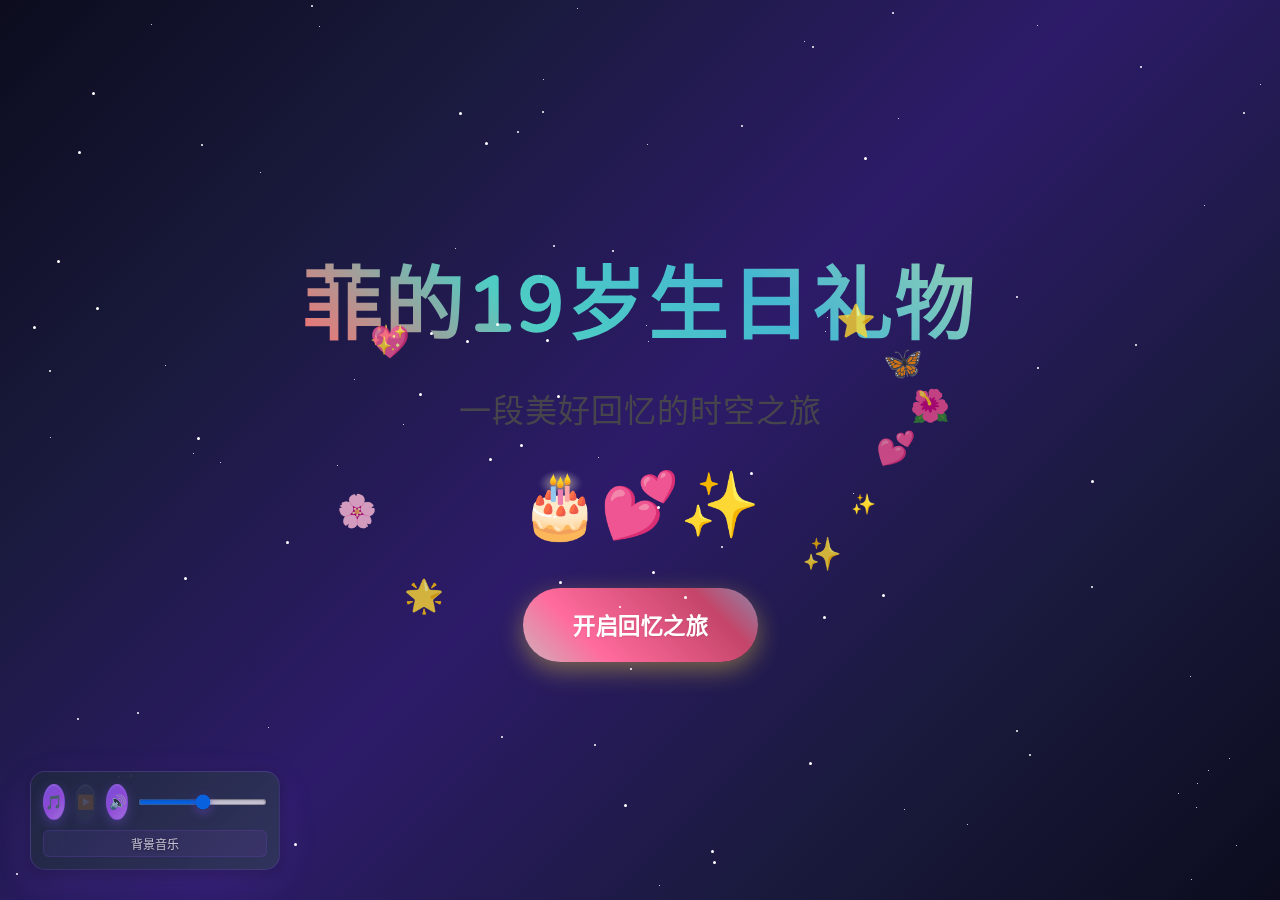
<file: index.html>
<!DOCTYPE html>
<html lang="zh-CN">
<head>
    <meta charset="UTF-8">
    <meta name="viewport" content="width=device-width, initial-scale=1.0, maximum-scale=1.0, user-scalable=no, viewport-fit=cover">
    <meta name="apple-mobile-web-app-capable" content="yes">
    <meta name="apple-mobile-web-app-status-bar-style" content="black-translucent">
    <meta name="format-detection" content="telephone=no">
    <title>菲菲19岁生日快乐 🎂</title>
    <link rel="preconnect" href="https://fonts.googleapis.com">
    <link rel="preconnect" href="https://fonts.gstatic.com" crossorigin>
    <link href="https://fonts.googleapis.com/css2?family=Nunito:wght@300;400;500;600;700&display=swap" rel="stylesheet">
    <link href="https://fonts.googleapis.com/css2?family=Fredoka+One&display=swap" rel="stylesheet">
    <link href="https://fonts.googleapis.com/css2?family=Quicksand:wght@300;400;500;600;700&display=swap" rel="stylesheet">
    <link href="https://fonts.googleapis.com/css2?family=Bubblegum+Sans&display=swap" rel="stylesheet">
    <link href="https://fonts.googleapis.com/css2?family=Comfortaa:wght@300;400;500;600;700&display=swap" rel="stylesheet">
    <link rel="stylesheet" href="style.css">
</head>
<body>
    <!-- 音频播放器 -->
    <div class="music-player" id="musicPlayer">
        <div class="music-controls">
            <input type="file" id="musicFile" accept=".mp3,.wav,.ogg" style="display: none;">
            <button class="music-btn upload-btn" id="uploadBtn" title="上传音乐">🎵</button>
            <button class="music-btn play-btn" id="playBtn" title="播放/暂停" disabled>▶️</button>
            <button class="music-btn volume-btn" id="volumeBtn" title="音量">🔊</button>
            <input type="range" class="volume-slider" id="volumeSlider" min="0" max="100" value="50">
        </div>
        <div class="music-info" id="musicInfo">点击上传音乐文件</div>
        <audio id="audioPlayer" preload="none"></audio>
    </div>
    <!-- 启动界面 -->
    <div class="startup-screen" id="startupScreen">
        <div class="startup-content">
            <div class="startup-title">
                <h1>菲的19岁生日礼物</h1>
                <p>一段美好回忆的时空之旅</p>
                <div class="startup-emoji">🎂💕✨</div>
            </div>
            <button class="start-button" id="startButton">
                <span>开启回忆之旅</span>
                <div class="button-glow"></div>
            </button>
            <div class="startup-particles"></div>
            <div class="startup-decorations">
                <div class="floating-heart">💖</div>
                <div class="floating-star">⭐</div>
                <div class="floating-flower">🌸</div>
                <div class="floating-butterfly">🦋</div>
                <div class="floating-sparkle">✨</div>
                <div class="floating-heart2">💕</div>
                <div class="floating-star2">🌟</div>
                <div class="floating-flower2">🌺</div>
            </div>
        </div>
    </div>

    <!-- 时空隧道容器 -->
    <div class="tunnel-container" id="tunnelContainer">
        <!-- 动态隧道背景 -->
        <div class="tunnel-background">
            <div class="tunnel-rings"></div>
            <!-- 白玫瑰装饰 -->
            <div class="white-roses">
                <div class="white-rose">🤍</div>
                <div class="white-rose">🌹</div>
                <div class="white-rose">🤍</div>
                <div class="white-rose">🌹</div>
                <div class="white-rose">🤍</div>
                <div class="white-rose">🌹</div>
                <div class="white-rose">🤍</div>
                <div class="white-rose">🌹</div>
            </div>
        </div>
        
        <!-- 旋转环 -->
        <div class="tunnel-ring" style="--delay: 0s; --size: 200px;"></div>
        <div class="tunnel-ring" style="--delay: 1s; --size: 400px;"></div>
        <div class="tunnel-ring" style="--delay: 2s; --size: 600px;"></div>
        <div class="tunnel-ring" style="--delay: 3s; --size: 800px;"></div>
        
        <!-- 立体照片堆叠 -->
        <div class="photo-stack" id="photoStack">
            <!-- 照片卡片将由JavaScript动态生成 -->
        </div>
        
        <!-- 古风竖排祝福语 -->
        <div class="floating-blessings left position-top" id="leftBlessings">
            <div class="ancient-blessing">我猜我应该是喜欢你了</div>
            <div class="ancient-blessing">没有任何原因</div>
            <div class="ancient-blessing">也没办法说明</div>
        </div>
        
        <div class="floating-blessings right position-top" id="rightBlessings">
            <div class="ancient-blessing">我猜一定是上天的指引</div>
            <div class="ancient-blessing">让我遇见了你</div>
            <div class="ancient-blessing">最好时候的你</div>
        </div>

        <!-- 控制界面 -->
        <div class="controls">
            <button class="nav-btn prev-btn" id="prevBtn">‹</button>
            <button class="nav-btn next-btn" id="nextBtn">›</button>
        </div>

        <!-- 下一页按钮 -->
        <div class="next-page-container">
            <button class="next-page-btn" id="nextPageBtn">
                <span>下一页</span>
                <div class="btn-sparkle">✨</div>
            </button>
        </div>

        <!-- 进度条 -->
        <div class="progress-bar">
            <div class="progress-fill" id="progressFill"></div>
        </div>

        <!-- 返回按钮 -->
        <button class="back-btn" id="backBtn">返回</button>
    </div>

    <!-- 爱情宣言页面 -->
    <div class="love-declaration-page" id="loveDeclarationPage">
        <div class="declaration-background">
            <!-- 浮动的心形和玫瑰 -->
            <div class="floating-hearts">
                <div class="heart">💖</div>
                <div class="heart">💕</div>
                <div class="heart">💗</div>
                <div class="heart">💝</div>
                <div class="heart">💖</div>
                <div class="heart">💕</div>
            </div>
            <div class="floating-roses-bg">
                <div class="rose-bg">🌹</div>
                <div class="rose-bg">🤍</div>
                <div class="rose-bg">🌹</div>
                <div class="rose-bg">🤍</div>
                <div class="rose-bg">🌹</div>
                <div class="rose-bg">🤍</div>
            </div>
        </div>
        
        <div class="declaration-content">
            <div class="declaration-title">
                <h1>我们的未来</h1>
                <div class="title-decoration">💖✨💖</div>
            </div>
            
            <div class="declaration-text">
                <p class="main-text">下一页是我们生活的每一页</p>
                <p class="sub-text">我会永远爱你的！宝！！</p>
            </div>
            
            <div class="declaration-footer">
                <div class="love-symbols">💕 💖 💕</div>
            </div>
        </div>
        
        <!-- 返回相册按钮 -->
        <button class="back-to-album-btn" id="backToAlbumBtn">
            <span>返回相册</span>
            <div class="btn-glow"></div>
        </button>
    </div>

    <!-- 照片数据 -->
    <script>
        window.photoData = [
            {
                id: 1,
                title: '初次相遇',
                description: '你的17岁生日，很幸运我碰上了 💖',
                emoji: '💖',
                color: '#ff6b6b',
                image: 'images/090CD0BBF060F753F94C417A3931230A.png' // 在这里添加你的照片URL，例如：'images/first-meet.jpg'
            },
            {
                id: 2,
                title: '甜蜜聊天',
                description: '每天和你聊天都是我最期待的时光，你的每一句话都让我心动 🌸',
                emoji: '🌸',
                color: '#4ecdc4',
                image: '' // 在这里添加你的照片URL
            },
            {
                id: 3,
                title: '确定关系',
                description: '当你答应做我女朋友的那一刻，我觉得自己是世界上最幸福的人 💕',
                emoji: '💕',
                color: '#45b7d1',
                image: '' // 在这里添加你的照片URL
            },
            {
                id: 4,
                title: '第一次见面',
                description: '虽然隔着屏幕聊了很久，但第一次见到真实的你，还是紧张得心跳加速 🎉',
                emoji: '🎉',
                color: '#96ceb4',
                image: '' // 在这里添加你的照片URL
            },
            {
                id: 5,
                title: '一周年纪念',
                description: '一年的时光，感谢你陪伴我度过每一个平凡而美好的日子 🎂',
                emoji: '🎂',
                color: '#feca57',
                image: '' // 在这里添加你的照片URL
            },
            {
                id: 6,
                title: '跨年夜',
                description: '和你一起迎接新年，许下永远在一起的愿望 ❄️',
                emoji: '❄️',
                color: '#a29bfe',
                image: '' // 在这里添加你的照片URL
            },
            {
                id: 7,
                title: '你的生日',
                description: '今天是你的生日，愿你永远快乐，永远被爱包围 🎈',
                emoji: '🎈',
                color: '#fd79a8',
                image: '' // 在这里添加你的照片URL
            },
            {
                id: 8,
                title: '乐山美食',
                description: '和你一起品尝美食，分享快乐，这就是我想要的简单幸福 🍜',
                emoji: '🍜',
                color: '#fdcb6e',
                image: '' // 在这里添加你的照片URL
            }
        ];
    </script>
    <script src="script.js"></script>
</body>
</html>
</file>
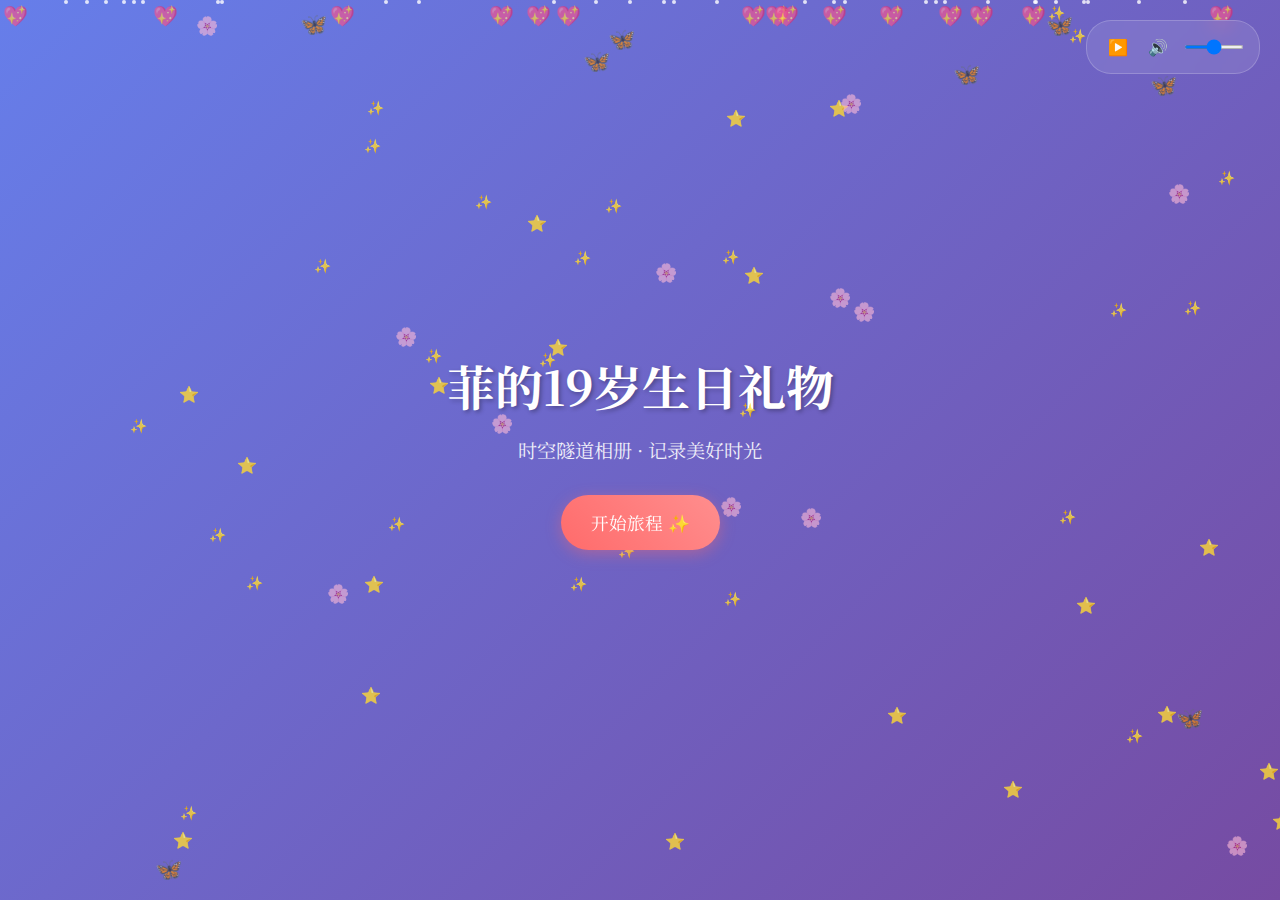
<file: 生日礼物-完整版.html>
<!DOCTYPE html>
<html lang="zh-CN">
<head>
    <meta charset="UTF-8">
    <meta name="viewport" content="width=device-width, initial-scale=1.0">
    <title>菲的19岁生日礼物 - 时空隧道相册</title>
    <link href="https://fonts.googleapis.com/css2?family=Noto+Serif+SC:wght@400;700&family=Dancing+Script:wght@400;700&display=swap" rel="stylesheet">
    <style>
        /* 全局样式 */
        * {
            margin: 0;
            padding: 0;
            box-sizing: border-box;
        }

        /* 性能优化 */
        body {
            font-family: 'Noto Serif SC', serif;
            background: linear-gradient(135deg, #667eea 0%, #764ba2 100%);
            overflow: hidden;
            height: 100vh;
            position: relative;
            transform: translateZ(0); /* 启用硬件加速 */
            backface-visibility: hidden;
        }

        /* 音频播放器样式 */
        .music-player {
            position: fixed;
            top: 20px;
            right: 20px;
            z-index: 1000;
            background: rgba(255, 255, 255, 0.1);
            backdrop-filter: blur(10px);
            border-radius: 25px;
            padding: 10px 15px;
            display: flex;
            align-items: center;
            gap: 10px;
            border: 1px solid rgba(255, 255, 255, 0.2);
            transition: all 0.3s ease;
            will-change: transform;
        }

        .music-player:hover {
            background: rgba(255, 255, 255, 0.15);
            transform: translateY(-2px);
        }

        .music-controls {
            display: flex;
            align-items: center;
            gap: 8px;
        }

        .music-btn {
            background: none;
            border: none;
            color: white;
            font-size: 16px;
            cursor: pointer;
            padding: 5px;
            border-radius: 50%;
            transition: all 0.3s ease;
            display: flex;
            align-items: center;
            justify-content: center;
            width: 32px;
            height: 32px;
            will-change: transform;
        }

        .music-btn:hover {
            background: rgba(255, 255, 255, 0.2);
            transform: scale(1.1);
        }

        .volume-control {
            display: flex;
            align-items: center;
            gap: 5px;
        }

        .volume-slider {
            width: 60px;
            height: 4px;
            background: rgba(255, 255, 255, 0.3);
            border-radius: 2px;
            outline: none;
            cursor: pointer;
        }

        .volume-slider::-webkit-slider-thumb {
            appearance: none;
            width: 12px;
            height: 12px;
            background: white;
            border-radius: 50%;
            cursor: pointer;
        }

        /* 媒体查询 - 移动端优化 */
        @media (max-width: 768px) {
            .music-player {
                top: 10px;
                right: 10px;
                padding: 8px 12px;
                gap: 8px;
            }
            
            .music-btn {
                width: 28px;
                height: 28px;
                font-size: 14px;
            }
            
            .volume-slider {
                width: 50px;
            }
        }

        /* 启动界面样式 */
        .startup-screen {
            position: fixed;
            top: 0;
            left: 0;
            width: 100%;
            height: 100%;
            background: linear-gradient(135deg, #667eea 0%, #764ba2 100%);
            display: flex;
            flex-direction: column;
            justify-content: center;
            align-items: center;
            z-index: 100;
            color: white;
            text-align: center;
            transform: translateZ(0);
        }

        .startup-title {
            font-size: 3rem;
            font-weight: 700;
            margin-bottom: 1rem;
            text-shadow: 2px 2px 4px rgba(0,0,0,0.3);
            animation: titleGlow 2s ease-in-out infinite alternate;
        }

        @keyframes titleGlow {
            from { text-shadow: 2px 2px 4px rgba(0,0,0,0.3), 0 0 20px rgba(255,255,255,0.3); }
            to { text-shadow: 2px 2px 4px rgba(0,0,0,0.3), 0 0 30px rgba(255,255,255,0.6); }
        }

        .startup-subtitle {
            font-size: 1.2rem;
            margin-bottom: 2rem;
            opacity: 0.9;
        }

        /* 浮动元素样式 */
        .floating-hearts {
            position: absolute;
            width: 100%;
            height: 100%;
            pointer-events: none;
            overflow: hidden;
        }

        .floating-heart {
            position: absolute;
            color: rgba(255, 182, 193, 0.7);
            font-size: 20px;
            animation: floatUp 8s linear infinite;
            pointer-events: none;
        }

        @keyframes floatUp {
            0% {
                transform: translateY(100vh) rotate(0deg);
                opacity: 0;
            }
            10% {
                opacity: 1;
            }
            90% {
                opacity: 1;
            }
            100% {
                transform: translateY(-100px) rotate(360deg);
                opacity: 0;
            }
        }

        .floating-stars {
            position: absolute;
            width: 100%;
            height: 100%;
            pointer-events: none;
            overflow: hidden;
        }

        .floating-star {
            position: absolute;
            color: rgba(255, 255, 255, 0.8);
            font-size: 16px;
            animation: twinkle 3s ease-in-out infinite;
            pointer-events: none;
        }

        @keyframes twinkle {
            0%, 100% { opacity: 0.3; transform: scale(1); }
            50% { opacity: 1; transform: scale(1.2); }
        }

        .floating-flowers {
            position: absolute;
            width: 100%;
            height: 100%;
            pointer-events: none;
            overflow: hidden;
        }

        .floating-flower {
            position: absolute;
            color: rgba(255, 192, 203, 0.6);
            font-size: 18px;
            animation: sway 6s ease-in-out infinite;
            pointer-events: none;
        }

        @keyframes sway {
            0%, 100% { transform: translateX(0) rotate(0deg); }
            25% { transform: translateX(20px) rotate(5deg); }
            75% { transform: translateX(-20px) rotate(-5deg); }
        }

        .floating-butterflies {
            position: absolute;
            width: 100%;
            height: 100%;
            pointer-events: none;
            overflow: hidden;
        }

        .floating-butterfly {
            position: absolute;
            color: rgba(255, 165, 0, 0.7);
            font-size: 22px;
            animation: flutter 4s ease-in-out infinite;
            pointer-events: none;
        }

        @keyframes flutter {
            0%, 100% { transform: translateY(0) rotate(0deg); }
            25% { transform: translateY(-10px) rotate(5deg); }
            50% { transform: translateY(-5px) rotate(0deg); }
            75% { transform: translateY(-15px) rotate(-5deg); }
        }

        .floating-sparkles {
            position: absolute;
            width: 100%;
            height: 100%;
            pointer-events: none;
            overflow: hidden;
        }

        .floating-sparkle {
            position: absolute;
            color: rgba(255, 215, 0, 0.8);
            font-size: 14px;
            animation: sparkle 2s ease-in-out infinite;
            pointer-events: none;
        }

        @keyframes sparkle {
            0%, 100% { opacity: 0; transform: scale(0) rotate(0deg); }
            50% { opacity: 1; transform: scale(1) rotate(180deg); }
        }

        /* 启动按钮样式 */
        .start-btn {
            background: linear-gradient(45deg, #ff6b6b, #ff8e8e);
            border: none;
            color: white;
            padding: 15px 30px;
            font-size: 1.1rem;
            border-radius: 50px;
            cursor: pointer;
            transition: all 0.3s ease;
            box-shadow: 0 4px 15px rgba(255, 107, 107, 0.4);
            font-family: inherit;
            position: relative;
            overflow: hidden;
            will-change: transform;
        }

        .start-btn:hover {
            transform: translateY(-3px);
            box-shadow: 0 6px 20px rgba(255, 107, 107, 0.6);
        }

        .start-btn:active {
            transform: translateY(-1px);
        }

        .start-btn::before {
            content: '';
            position: absolute;
            top: 0;
            left: -100%;
            width: 100%;
            height: 100%;
            background: linear-gradient(90deg, transparent, rgba(255,255,255,0.3), transparent);
            transition: left 0.5s;
        }

        .start-btn:hover::before {
            left: 100%;
        }

        /* 启动粒子效果 */
        .startup-particles {
            position: absolute;
            width: 100%;
            height: 100%;
            pointer-events: none;
            overflow: hidden;
        }

        .startup-particle {
            position: absolute;
            width: 4px;
            height: 4px;
            background: rgba(255, 255, 255, 0.8);
            border-radius: 50%;
            animation: particleFloat 6s linear infinite;
        }

        @keyframes particleFloat {
            0% {
                transform: translateY(100vh) translateX(0);
                opacity: 0;
            }
            10% {
                opacity: 1;
            }
            90% {
                opacity: 1;
            }
            100% {
                transform: translateY(-100px) translateX(50px);
                opacity: 0;
            }
        }

        /* 爱情宣言页面样式 */
        .love-declaration-page {
            position: fixed;
            top: 0;
            left: 0;
            width: 100%;
            height: 100%;
            background: linear-gradient(135deg, #ff9a9e 0%, #fecfef 50%, #fecfef 100%);
            display: none;
            flex-direction: column;
            justify-content: center;
            align-items: center;
            z-index: 50;
            color: #333;
            text-align: center;
            padding: 20px;
            box-sizing: border-box;
            opacity: 0;
            transform: scale(0.8);
            transition: all 0.5s ease;
        }

        .love-declaration-page.show {
            display: flex;
            opacity: 1;
            transform: scale(1);
        }

        /* 浮动心形装饰 */
        .floating-hearts-declaration {
            position: absolute;
            width: 100%;
            height: 100%;
            pointer-events: none;
            overflow: hidden;
        }

        .floating-heart-declaration {
            position: absolute;
            color: rgba(255, 105, 180, 0.6);
            font-size: 24px;
            animation: heartFloat 10s linear infinite;
            pointer-events: none;
        }

        @keyframes heartFloat {
            0% {
                transform: translateY(100vh) rotate(0deg) scale(0.5);
                opacity: 0;
            }
            10% {
                opacity: 1;
            }
            90% {
                opacity: 1;
            }
            100% {
                transform: translateY(-100px) rotate(360deg) scale(1.2);
                opacity: 0;
            }
        }

        /* 浮动玫瑰装饰 */
        .floating-roses {
            position: absolute;
            width: 100%;
            height: 100%;
            pointer-events: none;
            overflow: hidden;
        }

        .floating-rose {
            position: absolute;
            color: rgba(220, 20, 60, 0.7);
            font-size: 20px;
            animation: roseFloat 12s ease-in-out infinite;
            pointer-events: none;
        }

        @keyframes roseFloat {
            0%, 100% {
                transform: translateX(0) translateY(0) rotate(0deg);
                opacity: 0.7;
            }
            25% {
                transform: translateX(30px) translateY(-20px) rotate(90deg);
                opacity: 1;
            }
            50% {
                transform: translateX(0) translateY(-40px) rotate(180deg);
                opacity: 0.8;
            }
            75% {
                transform: translateX(-30px) translateY(-20px) rotate(270deg);
                opacity: 1;
            }
        }

        /* 宣言内容样式 */
        .declaration-content {
            max-width: 800px;
            z-index: 10;
            position: relative;
        }

        .declaration-title {
            font-family: 'Dancing Script', cursive;
            font-size: 3.5rem;
            font-weight: 700;
            margin-bottom: 2rem;
            color: #d63384;
            text-shadow: 2px 2px 4px rgba(0,0,0,0.1);
            animation: titlePulse 3s ease-in-out infinite;
        }

        @keyframes titlePulse {
            0%, 100% { transform: scale(1); }
            50% { transform: scale(1.05); }
        }

        .declaration-decoration {
            font-size: 2rem;
            margin: 1rem 0;
            color: #ff69b4;
            animation: decorationSpin 4s linear infinite;
        }

        @keyframes decorationSpin {
            from { transform: rotate(0deg); }
            to { transform: rotate(360deg); }
        }

        .declaration-text {
            font-size: 1.3rem;
            line-height: 1.8;
            margin-bottom: 1.5rem;
            color: #495057;
            text-shadow: 1px 1px 2px rgba(255,255,255,0.8);
            animation: textGlow 4s ease-in-out infinite alternate;
        }

        @keyframes textGlow {
            from { text-shadow: 1px 1px 2px rgba(255,255,255,0.8); }
            to { text-shadow: 1px 1px 2px rgba(255,255,255,0.8), 0 0 10px rgba(255,105,180,0.3); }
        }

        /* 文本浮动效果 */
        .floating-text {
            animation: textFloat 6s ease-in-out infinite;
        }

        @keyframes textFloat {
            0%, 100% { transform: translateY(0); }
            50% { transform: translateY(-10px); }
        }

        /* 宣言页脚 */
        .declaration-footer {
            margin-top: 2rem;
            font-size: 1.1rem;
            color: #6c757d;
            font-style: italic;
        }

        /* 爱心符号动画 */
        .heart-symbol {
            display: inline-block;
            color: #ff1744;
            animation: heartBeat 1.5s ease-in-out infinite;
            margin: 0 5px;
        }

        @keyframes heartBeat {
            0%, 100% { transform: scale(1); }
            25% { transform: scale(1.2); }
            50% { transform: scale(1); }
            75% { transform: scale(1.1); }
        }

        /* 返回相册按钮 */
        .back-to-album-btn {
            background: linear-gradient(45deg, #667eea, #764ba2);
            border: none;
            color: white;
            padding: 12px 25px;
            font-size: 1rem;
            border-radius: 25px;
            cursor: pointer;
            transition: all 0.3s ease;
            box-shadow: 0 4px 15px rgba(102, 126, 234, 0.4);
            font-family: inherit;
            margin-top: 2rem;
            position: relative;
            overflow: hidden;
        }

        .back-to-album-btn:hover {
            transform: translateY(-2px);
            box-shadow: 0 6px 20px rgba(102, 126, 234, 0.6);
        }

        .back-to-album-btn::before {
            content: '';
            position: absolute;
            top: 0;
            left: -100%;
            width: 100%;
            height: 100%;
            background: linear-gradient(90deg, transparent, rgba(255,255,255,0.3), transparent);
            transition: left 0.5s;
        }

        .back-to-album-btn:hover::before {
            left: 100%;
        }

        /* 页面切换动画 - 远近拉伸镜头感 */
        .zoom-in-transition {
            animation: zoomIn 0.5s ease-out forwards;
        }

        .zoom-out-transition {
            animation: zoomOut 0.5s ease-in forwards;
        }

        @keyframes zoomIn {
            from {
                opacity: 0;
                transform: scale(0.3);
            }
            to {
                opacity: 1;
                transform: scale(1);
            }
        }

        @keyframes zoomOut {
            from {
                opacity: 1;
                transform: scale(1);
            }
            to {
                opacity: 0;
                transform: scale(1.5);
            }
        }

        /* 相册容器 */
        .tunnel-container {
            position: fixed;
            top: 0;
            left: 0;
            width: 100%;
            height: 100%;
            background: radial-gradient(ellipse at center, #1a1a2e 0%, #16213e 50%, #0f3460 100%);
            display: none;
            perspective: 1000px;
            overflow: hidden;
            z-index: 10;
        }

        /* 时空隧道容器 */
        .time-tunnel {
            position: absolute;
            top: 50%;
            left: 50%;
            width: 200%;
            height: 200%;
            transform: translate(-50%, -50%);
            background: 
                radial-gradient(circle at 30% 20%, rgba(255, 255, 255, 0.1) 0%, transparent 50%),
                radial-gradient(circle at 70% 80%, rgba(255, 255, 255, 0.05) 0%, transparent 50%),
                radial-gradient(circle at 50% 50%, rgba(0, 0, 0, 0.8) 20%, transparent 80%);
            animation: tunnelRotate 20s linear infinite;
            pointer-events: none;
        }

        @keyframes tunnelRotate {
            from { transform: translate(-50%, -50%) rotate(0deg); }
            to { transform: translate(-50%, -50%) rotate(360deg); }
        }

        /* 白玫瑰装饰元素 */
        .white-roses {
            position: absolute;
            width: 100%;
            height: 100%;
            pointer-events: none;
            overflow: hidden;
        }

        .white-rose {
            position: absolute;
            color: rgba(255, 255, 255, 0.6);
            font-size: 18px;
            animation: whiteRoseFloat 15s ease-in-out infinite;
            pointer-events: none;
        }

        @keyframes whiteRoseFloat {
            0%, 100% {
                transform: translateY(0) rotate(0deg);
                opacity: 0.6;
            }
            25% {
                transform: translateY(-30px) rotate(90deg);
                opacity: 0.8;
            }
            50% {
                transform: translateY(-60px) rotate(180deg);
                opacity: 1;
            }
            75% {
                transform: translateY(-30px) rotate(270deg);
                opacity: 0.8;
            }
        }

        /* 隧道环样式 */
        .tunnel-ring {
            position: absolute;
            top: 50%;
            left: 50%;
            border: 2px solid rgba(255, 255, 255, 0.1);
            border-radius: 50%;
            transform: translate(-50%, -50%);
            animation: ringPulse 4s ease-in-out infinite;
        }

        .tunnel-ring:nth-child(1) {
            width: 100px;
            height: 100px;
            animation-delay: 0s;
        }

        .tunnel-ring:nth-child(2) {
            width: 200px;
            height: 200px;
            animation-delay: 0.5s;
        }

        .tunnel-ring:nth-child(3) {
            width: 300px;
            height: 300px;
            animation-delay: 1s;
        }

        .tunnel-ring:nth-child(4) {
            width: 400px;
            height: 400px;
            animation-delay: 1.5s;
        }

        .tunnel-ring:nth-child(5) {
            width: 500px;
            height: 500px;
            animation-delay: 2s;
        }

        @keyframes ringPulse {
            0%, 100% {
                opacity: 0.1;
                transform: translate(-50%, -50%) scale(1);
            }
            50% {
                opacity: 0.3;
                transform: translate(-50%, -50%) scale(1.1);
            }
        }

        /* 立体照片堆叠 */
        .photo-stack {
            position: absolute;
            top: 50%;
            left: 50%;
            transform: translate(-50%, -50%);
            width: 350px;
            height: 500px;
            perspective: 1000px;
            transform-style: preserve-3d;
        }

        .photo-card {
            position: absolute;
            width: 100%;
            height: 100%;
            background: white;
            border-radius: 15px;
            box-shadow: 0 10px 30px rgba(0, 0, 0, 0.3);
            transform-style: preserve-3d;
            transition: all 0.6s cubic-bezier(0.4, 0.0, 0.2, 1);
            cursor: pointer;
            overflow: hidden;
            backface-visibility: hidden;
        }

        .photo-card.active {
            transform: translateZ(0) rotateY(0deg) scale(1);
            z-index: 10;
            box-shadow: 
                0 10px 30px rgba(0, 0, 0, 0.3),
                0 0 20px rgba(255, 215, 0, 0.3),
                inset 0 0 20px rgba(255, 215, 0, 0.1);
        }

        .photo-card.prev {
            transform: translateZ(-100px) rotateY(-15deg) translateX(-50px) scale(0.9);
            z-index: 5;
            opacity: 0.7;
        }

        .photo-card.next {
            transform: translateZ(-100px) rotateY(15deg) translateX(50px) scale(0.9);
            z-index: 5;
            opacity: 0.7;
        }

        .photo-card.hidden {
            transform: translateZ(-200px) rotateY(0deg) scale(0.8);
            z-index: 1;
            opacity: 0.3;
        }

        /* 照片内容 */
        .photo-content {
            width: 100%;
            height: 100%;
            padding: 20px;
            display: flex;
            flex-direction: column;
            justify-content: space-between;
            position: relative;
            background: linear-gradient(135deg, #fff 0%, #f8f9fa 100%);
        }

        .photo-emoji {
            font-size: 3rem;
            text-align: center;
            margin-bottom: 1rem;
            animation: emojiFloat 3s ease-in-out infinite;
        }

        @keyframes emojiFloat {
            0%, 100% { transform: translateY(0); }
            50% { transform: translateY(-10px); }
        }

        .photo-image-container {
            flex: 1;
            display: flex;
            align-items: center;
            justify-content: center;
            margin: 1rem 0;
            border-radius: 10px;
            overflow: hidden;
            background: #f8f9fa;
        }

        .photo-image {
            max-width: 100%;
            max-height: 100%;
            object-fit: cover;
            border-radius: 10px;
            transition: transform 0.3s ease;
        }

        .photo-image:hover {
            transform: scale(1.05);
        }

        .photo-title {
            font-size: 1.5rem;
            font-weight: bold;
            text-align: center;
            color: #333;
            margin-bottom: 0.5rem;
            text-shadow: 1px 1px 2px rgba(0,0,0,0.1);
        }

        .photo-description {
            font-size: 1rem;
            text-align: center;
            color: #666;
            line-height: 1.5;
            font-style: italic;
        }

        /* 照片装饰元素 */
        .decoration-corner {
            position: absolute;
            width: 30px;
            height: 30px;
            border: 3px solid #ffd700;
        }

        .decoration-corner.top-left {
            top: 10px;
            left: 10px;
            border-right: none;
            border-bottom: none;
        }

        .decoration-corner.top-right {
            top: 10px;
            right: 10px;
            border-left: none;
            border-bottom: none;
        }

        .decoration-corner.bottom-left {
            bottom: 10px;
            left: 10px;
            border-right: none;
            border-top: none;
        }

        .decoration-corner.bottom-right {
            bottom: 10px;
            right: 10px;
            border-left: none;
            border-top: none;
        }

        .decoration-sparkle {
            position: absolute;
            color: #ffd700;
            font-size: 12px;
            animation: sparkleRotate 2s linear infinite;
        }

        @keyframes sparkleRotate {
            from { transform: rotate(0deg); }
            to { transform: rotate(360deg); }
        }

        /* 古风竖排祝福语 */
        .floating-blessing {
            position: fixed;
            right: 50px;
            top: 50%;
            transform: translateY(-50%);
            writing-mode: vertical-rl;
            text-orientation: upright;
            font-family: 'Noto Serif SC', serif;
            font-size: 18px;
            color: rgba(255, 255, 255, 0.8);
            text-shadow: 2px 2px 4px rgba(0,0,0,0.5);
            z-index: 15;
            transition: all 0.5s ease;
            opacity: 0;
            transform: translateY(-50%) translateX(50px);
            pointer-events: none;
        }

        .floating-blessing.active {
            opacity: 1;
            transform: translateY(-50%) translateX(0);
        }

        .floating-blessing.slide-out {
            opacity: 0;
            transform: translateY(-50%) translateX(-50px);
        }

        /* 照片装饰 - 魅力符 */
        .decoration-charm {
            position: absolute;
            top: 15px;
            left: 50%;
            transform: translateX(-50%);
            color: #ff69b4;
            font-size: 16px;
            animation: charmGlow 3s ease-in-out infinite;
        }

        @keyframes charmGlow {
            0%, 100% { opacity: 0.6; transform: translateX(-50%) scale(1); }
            50% { opacity: 1; transform: translateX(-50%) scale(1.2); }
        }

        /* 照片装饰 - 丝带 */
        .decoration-ribbon {
            position: absolute;
            top: 0;
            right: 0;
            width: 0;
            height: 0;
            border-left: 40px solid #ff1744;
            border-bottom: 40px solid transparent;
        }

        .decoration-ribbon::after {
            content: '💝';
            position: absolute;
            top: -30px;
            left: -35px;
            font-size: 20px;
            color: white;
        }

        /* 照片装饰 - 星星 */
        .decoration-stars {
            position: absolute;
            bottom: 15px;
            right: 15px;
            color: #ffd700;
            font-size: 14px;
            animation: starsShine 2s ease-in-out infinite;
        }

        @keyframes starsShine {
            0%, 100% { opacity: 0.5; }
            50% { opacity: 1; }
        }

        /* 古风祝福语激活动画 */
        .floating-blessing.slide-in {
            animation: slideInFromRight 0.5s ease-out forwards;
        }

        @keyframes slideInFromRight {
            from {
                opacity: 0;
                transform: translateY(-50%) translateX(50px);
            }
            to {
                opacity: 1;
                transform: translateY(-50%) translateX(0);
            }
        }

        /* 控制界面 */
        .controls {
            position: fixed;
            bottom: 30px;
            left: 50%;
            transform: translateX(-50%);
            display: flex;
            gap: 15px;
            z-index: 20;
        }

        /* 下一页按钮 */
        .next-page-btn {
            background: linear-gradient(45deg, #ff6b6b, #ff8e8e);
            border: none;
            color: white;
            padding: 12px 25px;
            font-size: 1rem;
            border-radius: 25px;
            cursor: pointer;
            transition: all 0.3s ease;
            box-shadow: 0 4px 15px rgba(255, 107, 107, 0.4);
            font-family: inherit;
            position: relative;
            overflow: hidden;
        }

        .next-page-btn:hover {
            transform: translateY(-2px);
            box-shadow: 0 6px 20px rgba(255, 107, 107, 0.6);
        }

        .next-page-btn::before {
            content: '';
            position: absolute;
            top: 0;
            left: -100%;
            width: 100%;
            height: 100%;
            background: linear-gradient(90deg, transparent, rgba(255,255,255,0.3), transparent);
            transition: left 0.5s;
        }

        .next-page-btn:hover::before {
            left: 100%;
        }

        /* 导航按钮 */
        .nav-btn {
            background: rgba(255, 255, 255, 0.2);
            border: 2px solid rgba(255, 255, 255, 0.3);
            color: white;
            padding: 10px 20px;
            font-size: 1rem;
            border-radius: 25px;
            cursor: pointer;
            transition: all 0.3s ease;
            backdrop-filter: blur(10px);
            font-family: inherit;
        }

        .nav-btn:hover {
            background: rgba(255, 255, 255, 0.3);
            border-color: rgba(255, 255, 255, 0.5);
            transform: translateY(-2px);
        }

        .nav-btn:disabled {
            opacity: 0.5;
            cursor: not-allowed;
            transform: none;
        }

        /* 进度条 */
        .progress-container {
            position: fixed;
            top: 20px;
            left: 50%;
            transform: translateX(-50%);
            width: 300px;
            height: 6px;
            background: rgba(255, 255, 255, 0.2);
            border-radius: 3px;
            overflow: hidden;
            z-index: 20;
        }

        .progress-bar {
            height: 100%;
            background: linear-gradient(90deg, #ff6b6b, #ffd93d);
            border-radius: 3px;
            transition: width 0.3s ease;
            width: 0%;
        }

        /* 返回按钮 */
        .back-btn {
            position: fixed;
            top: 20px;
            left: 20px;
            background: rgba(255, 255, 255, 0.2);
            border: 2px solid rgba(255, 255, 255, 0.3);
            color: white;
            padding: 10px 15px;
            font-size: 1rem;
            border-radius: 50%;
            cursor: pointer;
            transition: all 0.3s ease;
            backdrop-filter: blur(10px);
            z-index: 20;
            width: 45px;
            height: 45px;
            display: flex;
            align-items: center;
            justify-content: center;
        }

        .back-btn:hover {
            background: rgba(255, 255, 255, 0.3);
            border-color: rgba(255, 255, 255, 0.5);
            transform: translateY(-2px);
        }

        /* 响应式设计 */
        @media (max-width: 768px) {
            .startup-title {
                font-size: 2rem;
            }
            
            .startup-subtitle {
                font-size: 1rem;
            }
            
            .photo-stack {
                width: 280px;
                height: 400px;
            }
            
            .controls {
                bottom: 20px;
                gap: 10px;
            }
            
            .nav-btn, .next-page-btn {
                padding: 8px 16px;
                font-size: 0.9rem;
            }
            
            .progress-container {
                width: 250px;
            }
            
            .floating-blessing {
                right: 20px;
                font-size: 16px;
            }
            
            .declaration-title {
                font-size: 2.5rem;
            }
            
            .declaration-text {
                font-size: 1.1rem;
            }
        }

        @media (max-width: 480px) {
            .startup-title {
                font-size: 1.5rem;
            }
            
            .photo-stack {
                width: 250px;
                height: 350px;
            }
            
            .photo-content {
                padding: 15px;
            }
            
            .photo-emoji {
                font-size: 2rem;
            }
            
            .photo-title {
                font-size: 1.2rem;
            }
            
            .photo-description {
                font-size: 0.9rem;
            }
            
            .floating-blessing {
                right: 10px;
                font-size: 14px;
            }
            
            .declaration-title {
                font-size: 2rem;
            }
            
            .declaration-text {
                font-size: 1rem;
            }
        }

        /* 星空背景 */
        .starry-sky {
            position: absolute;
            top: 0;
            left: 0;
            width: 100%;
            height: 100%;
            pointer-events: none;
            z-index: 1;
        }

        .star {
            position: absolute;
            background: white;
            border-radius: 50%;
            animation: starTwinkle 3s ease-in-out infinite;
        }

        .star.small {
            width: 2px;
            height: 2px;
        }

        .star.medium {
            width: 3px;
            height: 3px;
        }

        .star.large {
            width: 4px;
            height: 4px;
        }

        @keyframes starTwinkle {
            0%, 100% { opacity: 0.3; transform: scale(1); }
            50% { opacity: 1; transform: scale(1.2); }
        }

        /* 烟花效果 */
        .firework {
            position: absolute;
            pointer-events: none;
        }

        .firework-particle {
            position: absolute;
            width: 4px;
            height: 4px;
            border-radius: 50%;
            animation: fireworkExplode 1.5s ease-out forwards;
        }

        @keyframes fireworkExplode {
            0% {
                transform: translate(0, 0) scale(1);
                opacity: 1;
            }
            100% {
                transform: translate(var(--dx), var(--dy)) scale(0);
                opacity: 0;
            }
        }

        .firework-trail {
            position: absolute;
            pointer-events: none;
            animation: trailFade 1.2s ease-out forwards;
        }

        @keyframes trailFade {
            0% {
                opacity: 1;
                transform: scaleY(0);
            }
            50% {
                opacity: 1;
                transform: scaleY(1);
            }
            100% {
                opacity: 0;
                transform: scaleY(1);
            }
        }

        /* 震动动画 */
        @keyframes stackShake {
            0%, 100% { transform: translate(-50%, -50%) rotateX(0deg); }
            25% { transform: translate(-50%, -50%) rotateX(2deg); }
            75% { transform: translate(-50%, -50%) rotateX(-2deg); }
        }
    </style>
</head>
<body>
    <!-- 音频播放器 -->
    <div class="music-player">
        <div class="music-controls">
            <button class="music-btn" id="playPauseBtn">▶️</button>
            <button class="music-btn" id="muteBtn">🔊</button>
        </div>
        <div class="volume-control">
            <input type="range" class="volume-slider" id="volumeSlider" min="0" max="1" step="0.1" value="0.5">
        </div>
        <audio id="backgroundMusic" loop>
            <!-- 由于无法内联音频文件，这里留空，用户可以自行添加音频文件 -->
        </audio>
    </div>

    <!-- 启动界面 -->
    <div class="startup-screen">
        <div class="floating-hearts"></div>
        <div class="floating-stars"></div>
        <div class="floating-flowers"></div>
        <div class="floating-butterflies"></div>
        <div class="floating-sparkles"></div>
        <div class="startup-particles"></div>
        
        <h1 class="startup-title">菲的19岁生日礼物</h1>
        <p class="startup-subtitle">时空隧道相册 · 记录美好时光</p>
        <button class="start-btn" id="startBtn">开始旅程 ✨</button>
    </div>

    <!-- 时空隧道相册容器 -->
    <div class="tunnel-container">
        <!-- 时空隧道背景 -->
        <div class="time-tunnel"></div>
        
        <!-- 隧道环 -->
        <div class="tunnel-ring"></div>
        <div class="tunnel-ring"></div>
        <div class="tunnel-ring"></div>
        <div class="tunnel-ring"></div>
        <div class="tunnel-ring"></div>
        
        <!-- 白玫瑰装饰 -->
        <div class="white-roses"></div>
        
        <!-- 照片堆叠 -->
        <div class="photo-stack"></div>
        
        <!-- 古风祝福语 -->
        <div class="floating-blessing"></div>
        
        <!-- 进度条 -->
        <div class="progress-container">
            <div class="progress-bar"></div>
        </div>
        
        <!-- 返回按钮 -->
        <button class="back-btn" id="backBtn">←</button>
        
        <!-- 控制按钮 -->
        <div class="controls">
            <button class="nav-btn" id="prevBtn">上一张</button>
            <button class="next-page-btn" id="nextPageBtn">爱情宣言 💕</button>
            <button class="nav-btn" id="nextBtn">下一张</button>
        </div>
    </div>

    <!-- 爱情宣言页面 -->
    <div class="love-declaration-page">
        <!-- 浮动装饰 -->
        <div class="floating-hearts-declaration"></div>
        <div class="floating-roses"></div>
        
        <div class="declaration-content">
            <h1 class="declaration-title floating-text">My Dearest Love</h1>
            
            <div class="declaration-decoration">💖</div>
            
            <p class="declaration-text floating-text">
                在这个特别的日子里，我想对你说：<br>
                你是我生命中最美的奇迹，<br>
                每一个与你共度的时光都是珍贵的回忆。<br>
                愿你的19岁充满欢声笑语，<br>
                愿我们的爱情如星辰般永恒闪耀。
            </p>
            
            <div class="declaration-decoration">🌹</div>
            
            <p class="declaration-text floating-text">
                Happy 19th Birthday, my love!<br>
                <span class="heart-symbol">❤️</span>
                Forever yours
                <span class="heart-symbol">❤️</span>
            </p>
            
            <div class="declaration-footer">
                "Love is not about how many days, months, or years you have been together.<br>
                Love is about how much you love each other every single day."
            </div>
            
            <button class="back-to-album-btn" id="backToAlbumBtn">返回相册 📸</button>
        </div>
    </div>

    <script>
        // 照片数据
        const photos = [
            {
                emoji: '🎂',
                title: '生日快乐',
                description: '愿你的每一天都像今天一样充满欢乐和惊喜！',
                image: null // 由于无法内联图片，这里设为null
            },
            {
                emoji: '🌟',
                title: '闪耀的你',
                description: '你就像夜空中最亮的星，照亮了我的世界。',
                image: null
            },
            {
                emoji: '💕',
                title: '甜蜜时光',
                description: '和你在一起的每一刻都是最甜蜜的回忆。',
                image: null
            },
            {
                emoji: '🌸',
                title: '春天的约定',
                description: '就像春天的花朵一样，我们的爱情永远绽放。',
                image: null
            },
            {
                emoji: '🎈',
                title: '快乐时光',
                description: '愿你的生活永远充满色彩和快乐！',
                image: null
            }
        ];

        // 祝福语数据
        const blessings = [
            '生日快乐，我的宝贝',
            '愿你永远年轻美丽',
            '每天都要开心哦',
            '我会一直陪伴你',
            '你是我的小公主'
        ];

        // 音乐播放器类
        class MusicPlayer {
            constructor() {
                this.audio = document.getElementById('backgroundMusic');
                this.playPauseBtn = document.getElementById('playPauseBtn');
                this.muteBtn = document.getElementById('muteBtn');
                this.volumeSlider = document.getElementById('volumeSlider');
                this.isPlaying = false;
                this.isMuted = false;
                
                this.init();
            }
            
            init() {
                this.bindEvents();
                this.setVolume(0.5);
            }
            
            bindEvents() {
                this.playPauseBtn.addEventListener('click', () => this.togglePlay());
                this.muteBtn.addEventListener('click', () => this.toggleMute());
                this.volumeSlider.addEventListener('input', (e) => this.setVolume(e.target.value));
                
                this.audio.addEventListener('loadeddata', () => {
                    console.log('音频加载完成');
                });
                
                this.audio.addEventListener('error', (e) => {
                    console.log('音频加载失败:', e);
                });
            }
            
            async loadMusic(src) {
                try {
                    this.audio.src = src;
                    await this.audio.load();
                    console.log('音乐加载成功');
                } catch (error) {
                    console.error('音乐加载失败:', error);
                }
            }
            
            async togglePlay() {
                try {
                    if (this.isPlaying) {
                        await this.audio.pause();
                        this.playPauseBtn.textContent = '▶️';
                        this.isPlaying = false;
                    } else {
                        await this.audio.play();
                        this.playPauseBtn.textContent = '⏸️';
                        this.isPlaying = true;
                    }
                } catch (error) {
                    console.error('播放控制失败:', error);
                }
            }
            
            toggleMute() {
                this.isMuted = !this.isMuted;
                this.audio.muted = this.isMuted;
                this.muteBtn.textContent = this.isMuted ? '🔇' : '🔊';
            }
            
            setVolume(volume) {
                this.audio.volume = volume;
                this.volumeSlider.value = volume;
                
                // 根据音量设置按钮文本
                if (volume == 0) {
                    this.muteBtn.textContent = '🔇';
                } else if (volume < 0.5) {
                    this.muteBtn.textContent = '🔉';
                } else {
                    this.muteBtn.textContent = '🔊';
                }
            }
        }

        // 时空隧道相册类
        class TunnelPhotoAlbum {
            constructor() {
                this.photos = photos;
                this.blessings = blessings;
                this.currentIndex = 0;
                this.isStarted = false;
                this.autoSlideInterval = null;
                
                this.init();
            }
            
            init() {
                this.createStartupScreen();
                this.createTunnelContainer();
                this.createFloatingParticles();
                this.bindEvents();
            }
            
            createStartupScreen() {
                const startBtn = document.getElementById('startBtn');
                startBtn.addEventListener('click', () => this.startAlbum());
            }
            
            createTunnelContainer() {
                this.createPhotoCards();
                this.bindExistingControls();
            }
            
            bindExistingControls() {
                const prevBtn = document.getElementById('prevBtn');
                const nextBtn = document.getElementById('nextBtn');
                const backBtn = document.getElementById('backBtn');
                
                prevBtn.addEventListener('click', () => this.previousPhoto());
                nextBtn.addEventListener('click', () => this.nextPhoto());
                backBtn.addEventListener('click', () => this.backToStart());
                
                this.updateProgressBar();
            }
            
            createPhotoCards() {
                const photoStack = document.querySelector('.photo-stack');
                
                this.photos.forEach((photo, index) => {
                    const card = document.createElement('div');
                    card.className = 'photo-card';
                    card.innerHTML = `
                        <div class="photo-content">
                            <div class="decoration-corner top-left"></div>
                            <div class="decoration-corner top-right"></div>
                            <div class="decoration-corner bottom-left"></div>
                            <div class="decoration-corner bottom-right"></div>
                            
                            <div class="decoration-sparkle" style="top: 20px; right: 20px;">✨</div>
                            <div class="decoration-sparkle" style="bottom: 20px; left: 20px;">⭐</div>
                            
                            <div class="decoration-charm">💖</div>
                            <div class="decoration-ribbon"></div>
                            <div class="decoration-stars">⭐⭐⭐</div>
                            
                            <div class="photo-emoji">${photo.emoji}</div>
                            
                            <div class="photo-image-container">
                                ${photo.image ? `<img src="${photo.image}" alt="${photo.title}" class="photo-image">` : '<div style="color: #999; font-size: 1.2rem;">📷 照片位置</div>'}
                            </div>
                            
                            <h3 class="photo-title">${photo.title}</h3>
                            <p class="photo-description">${photo.description}</p>
                        </div>
                    `;
                    
                    photoStack.appendChild(card);
                });
            }
            
            startAlbum() {
                const startupScreen = document.querySelector('.startup-screen');
                const tunnelContainer = document.querySelector('.tunnel-container');
                
                // 添加远近拉伸镜头感切换动画
                startupScreen.classList.add('zoom-out-transition');
                
                setTimeout(() => {
                    startupScreen.style.display = 'none';
                    startupScreen.classList.remove('zoom-out-transition');
                    
                    tunnelContainer.style.display = 'block';
                    tunnelContainer.classList.add('zoom-in-transition');
                    
                    setTimeout(() => {
                        tunnelContainer.classList.remove('zoom-in-transition');
                    }, 500);
                }, 500);
                
                this.isStarted = true;
                this.initializeStack();
                this.createEnterAnimation();
            }
            
            createEnterAnimation() {
                // 创建星光粒子进入效果
                for (let i = 0; i < 20; i++) {
                    setTimeout(() => {
                        this.createStarParticle();
                    }, i * 100);
                }
            }
            
            createStarParticle() {
                const particle = document.createElement('div');
                particle.style.position = 'fixed';
                particle.style.pointerEvents = 'none';
                particle.style.zIndex = '15';
                particle.style.fontSize = '20px';
                particle.textContent = '✨';
                particle.style.color = '#ffd700';
                
                const x = Math.random() * window.innerWidth;
                const y = Math.random() * window.innerHeight;
                
                particle.style.left = x + 'px';
                particle.style.top = y + 'px';
                
                document.body.appendChild(particle);
                
                particle.animate([
                    { 
                        opacity: 0,
                        transform: 'scale(0) rotate(0deg)'
                    },
                    { 
                        opacity: 1,
                        transform: 'scale(1.5) rotate(180deg)',
                        offset: 0.5
                    },
                    { 
                        opacity: 0,
                        transform: 'scale(0) rotate(360deg)'
                    }
                ], {
                    duration: 2000,
                    easing: 'ease-out'
                }).onfinish = () => {
                    particle.remove();
                };
            }
            
            nextPhoto() {
                if (!this.isStarted) return;
                
                this.currentIndex = (this.currentIndex + 1) % this.photos.length;
                this.updatePhotoStack();
                this.updateControls();
                this.updateFloatingBlessing();
                this.updateProgressBar();
                this.createTransitionEffect('next');
            }
            
            previousPhoto() {
                if (!this.isStarted) return;
                
                this.currentIndex = (this.currentIndex - 1 + this.photos.length) % this.photos.length;
                this.updatePhotoStack();
                this.updateControls();
                this.updateFloatingBlessing();
                this.updateProgressBar();
                this.createTransitionEffect('prev');
            }
            
            updatePhotoStack() {
                const cards = document.querySelectorAll('.photo-card');
                
                cards.forEach((card, index) => {
                    card.classList.remove('active', 'prev', 'next', 'hidden');
                    
                    if (index === this.currentIndex) {
                        card.classList.add('active');
                    } else if (index === (this.currentIndex - 1 + this.photos.length) % this.photos.length) {
                        card.classList.add('prev');
                    } else if (index === (this.currentIndex + 1) % this.photos.length) {
                        card.classList.add('next');
                    } else {
                        card.classList.add('hidden');
                    }
                });
                
                // 添加震动效果
                 const photoStack = document.querySelector('.photo-stack');
                 photoStack.style.animation = 'stackShake 0.3s ease-in-out';
                 setTimeout(() => {
                     photoStack.style.animation = '';
                 }, 300);
             }
             
             updateControls() {
                 const prevBtn = document.getElementById('prevBtn');
                 const nextBtn = document.getElementById('nextBtn');
                 
                 prevBtn.disabled = false;
                 nextBtn.disabled = false;
             }
             
             updateFloatingBlessing() {
                 const blessing = document.querySelector('.floating-blessing');
                 const currentBlessing = this.blessings[this.currentIndex];
                 
                 // 先滑出
                 blessing.classList.add('slide-out');
                 
                 setTimeout(() => {
                     blessing.textContent = currentBlessing;
                     blessing.classList.remove('slide-out');
                     blessing.classList.add('slide-in', 'active');
                     
                     setTimeout(() => {
                         blessing.classList.remove('slide-in');
                     }, 500);
                 }, 250);
             }
             
             updateProgressBar() {
                 const progressBar = document.querySelector('.progress-bar');
                 const progress = ((this.currentIndex + 1) / this.photos.length) * 100;
                 progressBar.style.width = progress + '%';
             }
             
             createTransitionEffect(direction) {
                 // 创建过渡粒子效果
                 for (let i = 0; i < 10; i++) {
                     setTimeout(() => {
                         this.createTransitionParticle(direction);
                     }, i * 50);
                 }
             }
             
             createTransitionParticle(direction) {
                 const particle = document.createElement('div');
                 particle.style.position = 'fixed';
                 particle.style.pointerEvents = 'none';
                 particle.style.zIndex = '15';
                 particle.style.fontSize = '16px';
                 particle.textContent = direction === 'next' ? '→' : '←';
                 particle.style.color = '#ffd700';
                 
                 const x = direction === 'next' ? 0 : window.innerWidth;
                 const y = Math.random() * window.innerHeight;
                 
                 particle.style.left = x + 'px';
                 particle.style.top = y + 'px';
                 
                 document.body.appendChild(particle);
                 
                 const endX = direction === 'next' ? window.innerWidth : 0;
                 
                 particle.animate([
                     { 
                         opacity: 0,
                         transform: 'translateX(0)'
                     },
                     { 
                         opacity: 1,
                         transform: `translateX(${(endX - x) / 2}px)`,
                         offset: 0.5
                     },
                     { 
                         opacity: 0,
                         transform: `translateX(${endX - x}px)`
                     }
                 ], {
                     duration: 1000,
                     easing: 'ease-out'
                 }).onfinish = () => {
                     particle.remove();
                 };
             }
             
             initializeStack() {
                 this.updatePhotoStack();
                 this.updateFloatingBlessing();
                 this.updateProgressBar();
             }
             
             createFloatingParticles() {
                 // 创建启动界面浮动元素
                 this.createFloatingHearts();
                 this.createFloatingStars();
                 this.createFloatingFlowers();
                 this.createFloatingButterflies();
                 this.createFloatingSparkles();
                 this.createStartupParticles();
                 
                 // 创建相册界面装饰
                 this.createWhiteRoses();
                 
                 // 创建爱情宣言页面装饰
                 this.createDeclarationHearts();
                 this.createDeclarationRoses();
             }
             
             createFloatingHearts() {
                 const container = document.querySelector('.floating-hearts');
                 for (let i = 0; i < 15; i++) {
                     const heart = document.createElement('div');
                     heart.className = 'floating-heart';
                     heart.textContent = '💖';
                     heart.style.left = Math.random() * 100 + '%';
                     heart.style.animationDelay = Math.random() * 8 + 's';
                     heart.style.animationDuration = (8 + Math.random() * 4) + 's';
                     container.appendChild(heart);
                 }
             }
             
             createFloatingStars() {
                 const container = document.querySelector('.floating-stars');
                 for (let i = 0; i < 20; i++) {
                     const star = document.createElement('div');
                     star.className = 'floating-star';
                     star.textContent = '⭐';
                     star.style.left = Math.random() * 100 + '%';
                     star.style.top = Math.random() * 100 + '%';
                     star.style.animationDelay = Math.random() * 3 + 's';
                     container.appendChild(star);
                 }
             }
             
             createFloatingFlowers() {
                 const container = document.querySelector('.floating-flowers');
                 for (let i = 0; i < 12; i++) {
                     const flower = document.createElement('div');
                     flower.className = 'floating-flower';
                     flower.textContent = '🌸';
                     flower.style.left = Math.random() * 100 + '%';
                     flower.style.top = Math.random() * 100 + '%';
                     flower.style.animationDelay = Math.random() * 6 + 's';
                     container.appendChild(flower);
                 }
             }
             
             createFloatingButterflies() {
                 const container = document.querySelector('.floating-butterflies');
                 for (let i = 0; i < 8; i++) {
                     const butterfly = document.createElement('div');
                     butterfly.className = 'floating-butterfly';
                     butterfly.textContent = '🦋';
                     butterfly.style.left = Math.random() * 100 + '%';
                     butterfly.style.top = Math.random() * 100 + '%';
                     butterfly.style.animationDelay = Math.random() * 4 + 's';
                     container.appendChild(butterfly);
                 }
             }
             
             createFloatingSparkles() {
                 const container = document.querySelector('.floating-sparkles');
                 for (let i = 0; i < 25; i++) {
                     const sparkle = document.createElement('div');
                     sparkle.className = 'floating-sparkle';
                     sparkle.textContent = '✨';
                     sparkle.style.left = Math.random() * 100 + '%';
                     sparkle.style.top = Math.random() * 100 + '%';
                     sparkle.style.animationDelay = Math.random() * 2 + 's';
                     container.appendChild(sparkle);
                 }
             }
             
             createStartupParticles() {
                 const container = document.querySelector('.startup-particles');
                 for (let i = 0; i < 30; i++) {
                     const particle = document.createElement('div');
                     particle.className = 'startup-particle';
                     particle.style.left = Math.random() * 100 + '%';
                     particle.style.animationDelay = Math.random() * 6 + 's';
                     particle.style.animationDuration = (6 + Math.random() * 3) + 's';
                     container.appendChild(particle);
                 }
             }
             
             createWhiteRoses() {
                 const container = document.querySelector('.white-roses');
                 for (let i = 0; i < 10; i++) {
                     const rose = document.createElement('div');
                     rose.className = 'white-rose';
                     rose.textContent = '🤍';
                     rose.style.left = Math.random() * 100 + '%';
                     rose.style.top = Math.random() * 100 + '%';
                     rose.style.animationDelay = Math.random() * 15 + 's';
                     container.appendChild(rose);
                 }
             }
             
             createDeclarationHearts() {
                 const container = document.querySelector('.floating-hearts-declaration');
                 for (let i = 0; i < 20; i++) {
                     const heart = document.createElement('div');
                     heart.className = 'floating-heart-declaration';
                     heart.textContent = '💕';
                     heart.style.left = Math.random() * 100 + '%';
                     heart.style.animationDelay = Math.random() * 10 + 's';
                     heart.style.animationDuration = (10 + Math.random() * 5) + 's';
                     container.appendChild(heart);
                 }
             }
             
             createDeclarationRoses() {
                 const container = document.querySelector('.floating-roses');
                 for (let i = 0; i < 15; i++) {
                     const rose = document.createElement('div');
                     rose.className = 'floating-rose';
                     rose.textContent = '🌹';
                     rose.style.left = Math.random() * 100 + '%';
                     rose.style.top = Math.random() * 100 + '%';
                     rose.style.animationDelay = Math.random() * 12 + 's';
                     container.appendChild(rose);
                 }
             }
             
             backToStart() {
                 const tunnelContainer = document.querySelector('.tunnel-container');
                 const startupScreen = document.querySelector('.startup-screen');
                 
                 tunnelContainer.classList.add('zoom-out-transition');
                 
                 setTimeout(() => {
                     tunnelContainer.style.display = 'none';
                     tunnelContainer.classList.remove('zoom-out-transition');
                     
                     startupScreen.style.display = 'flex';
                     startupScreen.classList.add('zoom-in-transition');
                     
                     setTimeout(() => {
                         startupScreen.classList.remove('zoom-in-transition');
                     }, 500);
                 }, 500);
                 
                 this.isStarted = false;
                 this.currentIndex = 0;
             }
             
             bindEvents() {
                 // 爱情宣言页面事件
                 const nextPageBtn = document.getElementById('nextPageBtn');
                 const backToAlbumBtn = document.getElementById('backToAlbumBtn');
                 
                 nextPageBtn.addEventListener('click', () => this.showLoveDeclaration());
                 backToAlbumBtn.addEventListener('click', () => this.hideLoveDeclaration());
                 
                 // 键盘事件
                 document.addEventListener('keydown', (e) => {
                     if (!this.isStarted) return;
                     
                     switch(e.key) {
                         case 'ArrowLeft':
                             this.previousPhoto();
                             break;
                         case 'ArrowRight':
                             this.nextPhoto();
                             break;
                         case 'Escape':
                             this.backToStart();
                             break;
                     }
                 });
             }
             
             showLoveDeclaration() {
                 const declarationPage = document.querySelector('.love-declaration-page');
                 const tunnelContainer = document.querySelector('.tunnel-container');
                 
                 tunnelContainer.classList.add('zoom-out-transition');
                 
                 setTimeout(() => {
                     tunnelContainer.style.display = 'none';
                     tunnelContainer.classList.remove('zoom-out-transition');
                     
                     declarationPage.classList.add('show');
                     declarationPage.classList.add('zoom-in-transition');
                     
                     setTimeout(() => {
                         declarationPage.classList.remove('zoom-in-transition');
                     }, 500);
                 }, 500);
             }
             
             hideLoveDeclaration() {
                 const declarationPage = document.querySelector('.love-declaration-page');
                 const tunnelContainer = document.querySelector('.tunnel-container');
                 
                 declarationPage.classList.add('zoom-out-transition');
                 
                 setTimeout(() => {
                     declarationPage.classList.remove('show', 'zoom-out-transition');
                     
                     tunnelContainer.style.display = 'block';
                     tunnelContainer.classList.add('zoom-in-transition');
                     
                     setTimeout(() => {
                         tunnelContainer.classList.remove('zoom-in-transition');
                     }, 500);
                 }, 500);
             }
         }
         
         // 初始化应用
         document.addEventListener('DOMContentLoaded', () => {
             const musicPlayer = new MusicPlayer();
             const photoAlbum = new TunnelPhotoAlbum();
             
             // 尝试加载背景音乐（用户可以自行添加音频文件）
             // musicPlayer.loadMusic('path/to/your/music.mp3');
             
             console.log('生日礼物相册已加载完成！');
         });
     </script>
 </body>
 </html>
</file>
<file: style.css>
* {
    margin: 0;
    padding: 0;
    box-sizing: border-box;
}

/* 性能优化 */
html {
    -webkit-font-smoothing: antialiased;
    -moz-osx-font-smoothing: grayscale;
    text-rendering: optimizeLegibility;
}

body {
    transform: translateZ(0);
    backface-visibility: hidden;
    perspective: 1000px;
}

html {
    width: 100%;
    height: 100%;
    margin: 0;
    padding: 0;
    overflow: hidden;
}

html, body {
    width: 100vw;
    height: 100vh;
    min-width: 100vw;
    min-height: 100vh;
    margin: 0 !important;
    padding: 0 !important;
    border: 0 !important;
    outline: 0 !important;
    box-sizing: border-box !important;
    background: #0c0c1e !important;
    overflow: hidden !important;
}

/* 音频播放器样式 */
.music-player {
    position: fixed;
    bottom: 30px;
    left: 30px;
    z-index: 99999;
    background: linear-gradient(135deg, rgba(30, 41, 59, 0.9), rgba(51, 65, 85, 0.8));
    backdrop-filter: blur(15px);
    border-radius: 15px;
    padding: 12px;
    border: 1px solid rgba(139, 92, 246, 0.3);
    box-shadow: 0 12px 40px rgba(139, 92, 246, 0.2), 0 4px 16px rgba(0, 0, 0, 0.4);
    transition: all 0.3s ease;
    max-width: 250px;
    opacity: 0.8;
}

.music-player:hover {
    background: linear-gradient(135deg, rgba(30, 41, 59, 0.95), rgba(51, 65, 85, 0.9));
    opacity: 1;
    transform: translateY(-3px);
    box-shadow: 0 16px 50px rgba(139, 92, 246, 0.3), 0 6px 20px rgba(0, 0, 0, 0.5);
}

.music-controls {
    display: flex;
    align-items: center;
    gap: 10px;
    margin-bottom: 10px;
}

.music-btn {
    background: linear-gradient(135deg, #8b5cf6, #a855f7, #c084fc);
    border: 1px solid rgba(139, 92, 246, 0.4);
    border-radius: 50%;
    width: 36px;
    height: 36px;
    font-size: 14px;
    cursor: pointer;
    transition: all 0.3s ease;
    display: flex;
    align-items: center;
    justify-content: center;
    box-shadow: 0 4px 12px rgba(139, 92, 246, 0.4), inset 0 1px 0 rgba(255, 255, 255, 0.2);
    color: white;
}

.music-btn:hover {
    transform: scale(1.05);
    box-shadow: 0 6px 20px rgba(139, 92, 246, 0.6), inset 0 1px 0 rgba(255, 255, 255, 0.3);
    background: linear-gradient(135deg, #7c3aed, #9333ea, #a855f7);
}

.music-btn:disabled {
    opacity: 0.4;
    cursor: not-allowed;
    transform: none;
    background: rgba(71, 85, 105, 0.6);
    border-color: rgba(71, 85, 105, 0.4);
    color: rgba(255, 255, 255, 0.5);
}

.volume-slider {
    flex: 1;
    height: 6px;
    background: linear-gradient(90deg, rgba(139, 92, 246, 0.3), rgba(168, 85, 247, 0.2));
    border-radius: 4px;
    outline: none;
    cursor: pointer;
    box-shadow: inset 0 1px 3px rgba(0, 0, 0, 0.3);
}

.volume-slider::-webkit-slider-thumb {
    appearance: none;
    width: 16px;
    height: 16px;
    background: linear-gradient(135deg, #8b5cf6, #a855f7, #c084fc);
    border-radius: 50%;
    cursor: pointer;
    box-shadow: 0 3px 8px rgba(139, 92, 246, 0.5), 0 1px 3px rgba(0, 0, 0, 0.3);
    border: 2px solid rgba(255, 255, 255, 0.8);
    transition: all 0.2s ease;
}

.music-info {
    font-size: 12px;
    color: rgba(255, 255, 255, 0.9);
    text-align: center;
    font-weight: 500;
    text-shadow: 0 1px 2px rgba(0, 0, 0, 0.5);
    white-space: nowrap;
    overflow: hidden;
    text-overflow: ellipsis;
    background: linear-gradient(90deg, rgba(139, 92, 246, 0.1), rgba(168, 85, 247, 0.1));
    padding: 4px 8px;
    border-radius: 6px;
    border: 1px solid rgba(139, 92, 246, 0.2);
    margin-top: 8px;
}

@media (max-width: 768px) {
    .music-player {
        bottom: 15px;
        left: 15px;
        max-width: 180px;
        padding: 8px;
        border-radius: 12px;
    }
    
    .music-controls {
        gap: 8px;
        margin-bottom: 8px;
    }
    
    .music-btn {
        width: 30px;
        height: 30px;
        font-size: 11px;
        min-width: 30px;
        min-height: 30px;
    }
    
    .volume-slider {
        height: 5px;
    }
    
    .music-info {
        font-size: 9px;
        padding: 3px 6px;
        margin-top: 6px;
    }
}

@media (max-width: 480px) {
    .music-player {
        bottom: 12px;
        left: 12px;
        max-width: 160px;
        padding: 6px;
        border-radius: 10px;
    }
    
    .music-controls {
        gap: 6px;
        margin-bottom: 6px;
    }
    
    .music-btn {
        width: 28px;
        height: 28px;
        font-size: 10px;
        min-width: 28px;
        min-height: 28px;
    }
    
    .volume-slider {
        height: 4px;
    }
    
    .volume-slider::-webkit-slider-thumb {
        width: 14px;
        height: 14px;
    }
    
    .music-info {
        font-size: 8px;
        padding: 2px 5px;
        margin-top: 5px;
    }
}

@media (max-width: 360px) {
    .music-player {
        bottom: 10px;
        left: 10px;
        max-width: 140px;
        padding: 5px;
    }
    
    .music-controls {
        gap: 5px;
        margin-bottom: 5px;
    }
    
    .music-btn {
        width: 26px;
        height: 26px;
        font-size: 9px;
        min-width: 26px;
        min-height: 26px;
    }
    
    .volume-slider {
        height: 3px;
    }
    
    .volume-slider::-webkit-slider-thumb {
        width: 12px;
        height: 12px;
    }
    
    .music-info {
        font-size: 7px;
        padding: 2px 4px;
        margin-top: 4px;
    }
}

body {
    font-family: 'Comfortaa', 'Microsoft YaHei', 'PingFang SC', 'Helvetica Neue', Arial, sans-serif;
    background: #000;
    overflow: hidden;
    height: 100vh;
    perspective: 1000px;
    -webkit-user-select: none;
    -moz-user-select: none;
    -ms-user-select: none;
    user-select: none;
    -webkit-touch-callout: none;
    -webkit-tap-highlight-color: transparent;
}

/* 启动界面 */
.startup-screen {
    position: fixed;
    top: 0;
    left: 0;
    width: 100vw;
    height: 100vh;
    background: linear-gradient(135deg, #0c0c1e 0%, #1a1a3e 25%, #2d1b69 50%, #1a1a3e 75%, #0c0c1e 100%);
    display: flex;
    align-items: center;
    justify-content: center;
    z-index: 1000;
    transition: all 1.2s cubic-bezier(0.4, 0, 0.2, 1);
    opacity: 1;
    transform: scale(1);
    padding: 20px;
    overflow: hidden;
}

.startup-screen.fade-out {
    opacity: 0;
    transform: scale(1.1);
    pointer-events: none;
}

.startup-screen.hidden {
    opacity: 0;
    transform: scale(0.8);
    pointer-events: none;
}

.startup-content {
    text-align: center;
    color: white;
    position: relative;
    max-width: 90%;
}

.startup-title h1 {
    font-family: 'Nunito', sans-serif;
    font-size: clamp(3rem, 8vw, 5rem);
    font-weight: 700;
    margin-bottom: 25px;
    background: linear-gradient(45deg, #ff6b6b, #4ecdc4, #45b7d1, #96ceb4);
    -webkit-background-clip: text;
    -webkit-text-fill-color: transparent;
    background-clip: text;
    animation: titleShimmer 3s ease-in-out infinite;
    letter-spacing: 2px;
}

.startup-title p {
    font-family: 'Nunito', sans-serif;
    font-size: clamp(1.5rem, 4vw, 2rem);
    font-weight: 400;
    margin-bottom: 35px;
    color: #4a4a4a;
    opacity: 0.9;
    letter-spacing: 1px;
}

.startup-emoji {
    font-size: clamp(3rem, 6vw, 4rem);
    margin-bottom: 45px;
    animation: bounce 2s ease-in-out infinite;
}

@keyframes titleShimmer {
    0%, 100% { background-position: 0% 50%; }
    50% { background-position: 100% 50%; }
}

@keyframes bounce {
    0%, 100% { transform: translateY(0); }
    50% { transform: translateY(-20px); }
}

@keyframes rainbow-button {
    0% { background-position: 0% 50%; }
    50% { background-position: 100% 50%; }
    100% { background-position: 0% 50%; }
}

/* 启动界面装饰 */
.startup-decorations {
    position: absolute;
    top: 0;
    left: 0;
    width: 100%;
    height: 100%;
    pointer-events: none;
    overflow: hidden;
}

/* 星空背景 */
.starry-sky {
    position: absolute;
    top: 0;
    left: 0;
    width: 100%;
    height: 100%;
    background: transparent;
    pointer-events: none;
}

.star {
    position: absolute;
    background: white;
    border-radius: 50%;
    animation: twinkle 2s ease-in-out infinite alternate;
}

.star.small {
    width: 1px;
    height: 1px;
}

.star.medium {
    width: 2px;
    height: 2px;
}

.star.large {
    width: 3px;
    height: 3px;
}

@keyframes twinkle {
    0% { opacity: 0.3; transform: scale(1); }
    100% { opacity: 1; transform: scale(1.2); }
}

/* 烟花效果 */
.firework {
    position: absolute;
    pointer-events: none;
}

.firework-particle {
    position: absolute;
    width: 4px;
    height: 4px;
    border-radius: 50%;
    animation: firework-explosion 1.5s ease-out forwards;
}

@keyframes firework-explosion {
    0% {
        transform: scale(0) translate(0, 0);
        opacity: 1;
    }
    50% {
        opacity: 1;
    }
    100% {
        transform: scale(1) translate(var(--dx), var(--dy));
        opacity: 0;
    }
}

.firework-trail {
    position: absolute;
    width: 3px;
    background: linear-gradient(to top, rgba(255, 255, 255, 0.8), rgba(255, 215, 0, 0.6), transparent);
    animation: firework-launch 1s ease-out forwards;
    border-radius: 2px;
    box-shadow: 0 0 6px rgba(255, 255, 255, 0.8), 0 0 12px rgba(255, 215, 0, 0.6);
}

@keyframes firework-launch {
    0% {
        opacity: 0;
        transform: scaleY(0);
    }
    20% {
        opacity: 1;
        transform: scaleY(0.3);
    }
    80% {
        opacity: 1;
        transform: scaleY(1);
    }
    100% {
        opacity: 0;
        transform: scaleY(1);
    }
}

.floating-heart, .floating-star, .floating-flower, .floating-butterfly, 
.floating-sparkle, .floating-heart2, .floating-star2, .floating-flower2 {
    position: absolute;
    font-size: 2rem;
    opacity: 0.8;
    animation-duration: 4s;
    animation-iteration-count: infinite;
    animation-timing-function: ease-in-out;
    will-change: transform;
    transform: translateZ(0);
    backface-visibility: hidden;
}

.floating-heart {
    top: 20%;
    left: 10%;
    animation: floatUpDown 4s ease-in-out infinite;
    animation-delay: 0s;
}

.floating-star {
    top: 15%;
    right: 15%;
    animation: floatLeftRight 5s ease-in-out infinite;
    animation-delay: 1s;
}

.floating-flower {
    top: 60%;
    left: 5%;
    animation: floatRotate 6s ease-in-out infinite;
    animation-delay: 2s;
}

.floating-butterfly {
    top: 25%;
    right: 8%;
    animation: floatButterfly 7s ease-in-out infinite;
    animation-delay: 0.5s;
}

.floating-sparkle {
    top: 70%;
    right: 20%;
    animation: floatSparkle 3s ease-in-out infinite;
    animation-delay: 1.5s;
}

.floating-heart2 {
    top: 45%;
    left: 85%;
    animation: floatUpDown 5s ease-in-out infinite;
    animation-delay: 3s;
}

.floating-star2 {
    top: 80%;
    left: 15%;
    animation: floatLeftRight 4.5s ease-in-out infinite;
    animation-delay: 2.5s;
}

.floating-flower2 {
    top: 35%;
    left: 90%;
    animation: floatRotate 5.5s ease-in-out infinite;
    animation-delay: 1s;
}

@keyframes floatUpDown {
    0%, 100% { transform: translateY(0px) scale(1) translateZ(0); }
    50% { transform: translateY(-20px) scale(1.1) translateZ(0); }
}

@keyframes floatLeftRight {
    0%, 100% { transform: translateX(0px) rotate(0deg) translateZ(0); }
    50% { transform: translateX(15px) rotate(10deg) translateZ(0); }
}

@keyframes floatRotate {
    0%, 100% { transform: rotate(0deg) scale(1) translateZ(0); }
    25% { transform: rotate(90deg) scale(1.2) translateZ(0); }
    50% { transform: rotate(180deg) scale(1) translateZ(0); }
    75% { transform: rotate(270deg) scale(1.2) translateZ(0); }
}

@keyframes floatButterfly {
    0%, 100% { transform: translateY(0px) translateX(0px) rotate(0deg); }
    25% { transform: translateY(-15px) translateX(10px) rotate(5deg); }
    50% { transform: translateY(-5px) translateX(-10px) rotate(-5deg); }
    75% { transform: translateY(-20px) translateX(5px) rotate(3deg); }
}

@keyframes floatSparkle {
    0%, 100% { transform: scale(1) rotate(0deg); opacity: 0.8; }
    50% { transform: scale(1.5) rotate(180deg); opacity: 1; }
}

/* 启动按钮 */
.start-button {
    position: relative;
    padding: 20px 50px;
    font-family: 'Nunito', sans-serif;
    font-size: clamp(1.2rem, 2.5vw, 1.4rem);
    font-weight: 600;
    background: linear-gradient(
        45deg,
        #ffd93d,
        #a8e6cf,
        #ff6b9d,
        #c44569,
        #48dbfb,
        #0abde3,
        #ff9ff3,
        #f368e0,
        #ffd93d
    );
    background-size: 400% 400%;
    will-change: transform, background-position;
    transform: translateZ(0);
    border: none;
    border-radius: 50px;
    color: white;
    cursor: pointer;
    transition: all 0.3s ease;
    overflow: hidden;
    min-height: 60px;
    min-width: 200px;
    touch-action: manipulation;
    -webkit-tap-highlight-color: transparent;
    letter-spacing: 0.5px;
    box-shadow: 0 8px 25px rgba(255, 217, 61, 0.4);
    animation: rainbow-button 3s ease-in-out infinite;
}

.start-button span {
    color: white;
    font-weight: 600;
    text-shadow: 0 1px 2px rgba(0,0,0,0.1);
}

.start-button:hover, .start-button:active {
    background: linear-gradient(135deg, #ffed4e 0%, #b8f2d6 100%);
    transform: scale(1.05) translateZ(0);
    box-shadow: 0 12px 35px rgba(255, 217, 61, 0.6);
    animation-duration: 2s;
}

.start-button:active {
    transform: scale(1.02);
}

/* 爱情宣言页面 */
.love-declaration-page {
    position: fixed;
    top: 0;
    left: 0;
    width: 100vw;
    height: 100vh;
    min-width: 100vw;
    min-height: 100vh;
    max-width: 100vw;
    max-height: 100vh;
    background: linear-gradient(135deg, #0c0c1e 0%, #1a1a3e 25%, #2d1b69 50%, #1a1a3e 75%, #0c0c1e 100%);
    display: none;
    opacity: 0;
    transform: scale(0.9) translateZ(0);
    transition: all 1.2s cubic-bezier(0.4, 0, 0.2, 1);
    font-family: 'Comic Sans MS', 'Microsoft YaHei UI', 'PingFang SC', cursive, sans-serif;
    z-index: 2000;
    overflow: hidden;
    margin: 0 !important;
    padding: 0 !important;
    border: none !important;
    outline: none !important;
    box-sizing: border-box !important;
    will-change: transform, opacity;
    backface-visibility: hidden;
}

.love-declaration-page.show {
    display: block;
}

.love-declaration-page.fade-in {
    opacity: 1;
    transform: scale(1);
}

.declaration-background {
    position: absolute;
    top: 0;
    left: 0;
    width: 100%;
    height: 100%;
    overflow: hidden;
}

/* 浮动的心形 */
.floating-hearts {
    position: absolute;
    top: 0;
    left: 0;
    width: 100%;
    height: 100%;
    pointer-events: none;
    z-index: 1;
}

.heart {
    position: absolute;
    font-size: 2rem;
    color: rgba(255, 255, 255, 0.8);
    animation: heartFloat 6s ease-in-out infinite;
    filter: drop-shadow(0 0 15px rgba(255, 107, 157, 0.8)) drop-shadow(0 0 25px rgba(255, 255, 255, 0.6));
    will-change: transform, opacity;
    transform: translateZ(0);
    backface-visibility: hidden;
}

.heart:nth-child(1) {
    top: 15%;
    left: 8%;
    animation-delay: 0s;
    font-size: 2.2rem;
}

.heart:nth-child(2) {
    top: 55%;
    left: 85%;
    animation-delay: 1s;
    font-size: 2.8rem;
}

.heart:nth-child(3) {
    top: 25%;
    right: 12%;
    animation-delay: 2s;
    font-size: 1.8rem;
}

.heart:nth-child(4) {
    bottom: 35%;
    left: 15%;
    animation-delay: 3s;
    font-size: 3rem;
}

.heart:nth-child(5) {
    top: 75%;
    left: 45%;
    animation-delay: 4s;
    font-size: 2.4rem;
}

.heart:nth-child(6) {
    bottom: 15%;
    right: 20%;
    animation-delay: 5s;
    font-size: 2.6rem;
}

@keyframes heartFloat {
    0%, 100% {
        transform: translateY(0) rotate(0deg) scale(1);
        opacity: 0.7;
        filter: drop-shadow(0 0 15px rgba(255, 107, 157, 0.8)) drop-shadow(0 0 25px rgba(255, 255, 255, 0.6));
    }
    50% {
        transform: translateY(-25px) rotate(15deg) scale(1.2);
        opacity: 1;
        filter: drop-shadow(0 0 25px rgba(255, 107, 157, 1)) drop-shadow(0 0 35px rgba(255, 255, 255, 0.9));
    }
}

/* 浮动的玫瑰背景 */
.floating-roses-bg {
    position: absolute;
    top: 0;
    left: 0;
    width: 100%;
    height: 100%;
    pointer-events: none;
}

.rose-bg {
    position: absolute;
    font-size: 1.5rem;
    color: rgba(255, 255, 255, 0.6);
    animation: roseBgFloat 8s ease-in-out infinite;
    filter: drop-shadow(0 0 8px rgba(255, 255, 255, 0.4));
}

.rose-bg:nth-child(1) {
    top: 15%;
    left: 80%;
    animation-delay: 0s;
}

.rose-bg:nth-child(2) {
    top: 60%;
    left: 85%;
    animation-delay: 1.5s;
}

.rose-bg:nth-child(3) {
    bottom: 25%;
    left: 5%;
    animation-delay: 3s;
}

.rose-bg:nth-child(4) {
    top: 35%;
    left: 3%;
    animation-delay: 4.5s;
}

.rose-bg:nth-child(5) {
    bottom: 10%;
    right: 20%;
    animation-delay: 6s;
}

.rose-bg:nth-child(6) {
    top: 80%;
    right: 5%;
    animation-delay: 7.5s;
}

@keyframes roseBgFloat {
    0%, 100% {
        transform: translateY(0) rotate(0deg);
        opacity: 0.4;
    }
    50% {
        transform: translateY(-15px) rotate(180deg);
        opacity: 0.8;
    }
}

/* 宣言内容 */
.declaration-content {
    position: absolute;
    top: 50%;
    left: 50%;
    transform: translate(-50%, -50%) translateZ(0);
    text-align: center;
    color: white;
    z-index: 10;
    max-width: 90%;
    padding: 40px;
    background: rgba(255, 255, 255, 0.1);
    border-radius: 30px;
    backdrop-filter: blur(20px);
    border: 2px solid rgba(255, 255, 255, 0.2);
    box-shadow: 0 20px 60px rgba(0, 0, 0, 0.1);
    will-change: transform;
    backface-visibility: hidden;
}

.declaration-title h1 {
    font-size: clamp(2.8rem, 7vw, 4.5rem);
    font-weight: 700;
    margin-bottom: 25px;
    background: linear-gradient(45deg, #e74c3c, #f39c12, #3498db, #e91e63, #2980b9, #8e44ad, #16a085, #d35400);
    background-size: 400% 400%;
    -webkit-background-clip: text;
    -webkit-text-fill-color: transparent;
    background-clip: text;
    text-shadow: 0 2px 8px rgba(255, 255, 255, 0.6);
    animation: titleGlow 3s ease-in-out infinite, rainbowShift 4s ease-in-out infinite;
    font-family: 'Nunito', sans-serif;
    letter-spacing: 2px;
}

.title-decoration {
    font-size: 2.5rem;
    margin-bottom: 50px;
    animation: decorationPulse 2s ease-in-out infinite;
    filter: drop-shadow(0 0 15px rgba(233, 30, 99, 0.8)) drop-shadow(0 0 25px rgba(255, 182, 193, 0.6));
    color: #e91e63;
    text-shadow: 0 1px 2px rgba(255, 255, 255, 0.3);
}

@keyframes titleGlow {
    0%, 100% {
        text-shadow: 0 2px 8px rgba(255, 255, 255, 0.4), 0 0 20px rgba(255, 107, 107, 0.4), 0 0 30px rgba(254, 202, 87, 0.3);
    }
    50% {
        text-shadow: 0 2px 12px rgba(255, 255, 255, 0.6), 0 0 30px rgba(72, 219, 251, 0.5), 0 0 40px rgba(255, 159, 243, 0.4), 0 0 50px rgba(84, 160, 255, 0.3);
    }
}

@keyframes rainbowShift {
    0% { background-position: 0% 50%; }
    50% { background-position: 100% 50%; }
    100% { background-position: 0% 50%; }
}

@keyframes decorationPulse {
    0%, 100% { transform: scale(1) rotate(0deg); }
    50% { transform: scale(1.3) rotate(5deg); }
}

.declaration-text {
    margin-bottom: 50px;
    padding: 20px;
    background: rgba(255, 255, 255, 0.05);
    border-radius: 20px;
    border: 1px solid rgba(255, 255, 255, 0.1);
}

.main-text {
    font-size: clamp(1.8rem, 4.5vw, 3rem);
    font-weight: 600;
    margin-bottom: 25px;
    background: linear-gradient(45deg, #e74c3c, #f39c12, #3498db, #e91e63, #2980b9, #8e44ad);
    background-size: 300% 300%;
    -webkit-background-clip: text;
    -webkit-text-fill-color: transparent;
    background-clip: text;
    text-shadow: 0 1px 4px rgba(255, 255, 255, 0.5);
    animation: textFloat 4s ease-in-out infinite, rainbowShift 3s ease-in-out infinite;
    font-family: 'Nunito', sans-serif;
    letter-spacing: 1px;
}

.sub-text {
    font-size: clamp(1.4rem, 3.5vw, 2.3rem);
    font-weight: 500;
    background: linear-gradient(45deg, #e91e63, #2980b9, #8e44ad, #16a085, #d35400, #e74c3c);
    background-size: 300% 300%;
    -webkit-background-clip: text;
    -webkit-text-fill-color: transparent;
    background-clip: text;
    text-shadow: 0 1px 3px rgba(255, 255, 255, 0.5);
    animation: textFloat 4s ease-in-out infinite, rainbowShift 3.5s ease-in-out infinite;
    animation-delay: 0.5s;
    font-family: 'Nunito', sans-serif;
    letter-spacing: 0.5px;
}

@keyframes textFloat {
    0%, 100% { transform: translateY(0); }
    50% { transform: translateY(-10px); }
}

.declaration-footer {
    margin-top: 40px;
    padding: 15px;
    background: rgba(255, 255, 255, 0.08);
    border-radius: 15px;
    border: 1px solid rgba(255, 255, 255, 0.15);
}

.love-symbols {
    font-size: 2.8rem;
    filter: drop-shadow(0 0 12px rgba(233, 30, 99, 0.8)) drop-shadow(0 0 20px rgba(255, 182, 193, 0.7));
    letter-spacing: 10px;
    color: #e91e63;
    text-shadow: 0 1px 2px rgba(255, 255, 255, 0.3);
}

@keyframes symbolsRotate {
    0%, 100% { transform: rotate(0deg) scale(1); }
    50% { transform: rotate(8deg) scale(1.1); }
}

@keyframes symbolsGlow {
    0%, 100% { filter: drop-shadow(0 0 12px rgba(233, 30, 99, 0.8)) drop-shadow(0 0 20px rgba(255, 182, 193, 0.7)); }
    50% { filter: drop-shadow(0 0 18px rgba(233, 30, 99, 1)) drop-shadow(0 0 30px rgba(255, 182, 193, 0.9)) drop-shadow(0 0 40px rgba(220, 53, 69, 0.8)); }
}

/* 返回相册按钮 */
.back-to-album-btn {
    position: fixed;
    bottom: 40px;
    left: 50%;
    transform: translateX(-50%);
    padding: 18px 45px;
    background: linear-gradient(135deg, #ff6b9d, #ffd93d, #6bcf7f);
    background-size: 200% 200%;
    border: 3px solid rgba(255, 255, 255, 0.6);
    border-radius: 60px;
    color: white;
    font-size: 1.3rem;
    font-weight: 700;
    cursor: pointer;
    transition: all 0.4s ease;
    backdrop-filter: blur(20px);
    z-index: 100;
    overflow: hidden;
    min-height: 60px;
    min-width: 180px;
    display: flex;
    align-items: center;
    justify-content: center;
    touch-action: manipulation;
    -webkit-tap-highlight-color: transparent;
    font-family: 'Comic Sans MS', 'Segoe UI Emoji', cursive, sans-serif;
    letter-spacing: 1px;
    animation: buttonRainbow 3s ease-in-out infinite;
    box-shadow: 0 10px 30px rgba(255, 107, 157, 0.4), 0 0 0 1px rgba(255, 255, 255, 0.2);
    text-shadow: 0 2px 4px rgba(0, 0, 0, 0.3);
    backface-visibility: hidden;
    perspective: 1000px;
}

@keyframes buttonRainbow {
    0% { background-position: 0% 50%; }
    50% { background-position: 100% 50%; }
    100% { background-position: 0% 50%; }
}

.back-to-album-btn:hover {
    background: linear-gradient(135deg, #ff9a9e, #ffd93d, #6bcf7f, #4d9de0);
    background-size: 300% 300%;
    border-color: rgba(255, 255, 255, 0.8);
    transform: translateX(-50%) translateY(-5px) scale(1.08);
    box-shadow: 0 15px 40px rgba(255, 107, 157, 0.6), 0 0 0 2px rgba(255, 255, 255, 0.4);
    animation: buttonRainbow 2s ease-in-out infinite, buttonBounce 0.6s ease-in-out;
}

.back-to-album-btn:active {
    transform: translateX(-50%) translateY(-2px) scale(1.04);
}

@keyframes buttonBounce {
    0%, 100% { transform: translateX(-50%) translateY(-5px) scale(1.08); }
    50% { transform: translateX(-50%) translateY(-8px) scale(1.12); }
}

.back-to-album-btn .btn-glow {
    position: absolute;
    top: 0;
    left: -100%;
    width: 100%;
    height: 100%;
    background: linear-gradient(90deg, transparent, rgba(255,255,255,0.4), transparent);
    transition: left 0.6s ease;
}

.back-to-album-btn:hover .btn-glow {
    left: 100%;
}

.button-glow {
    position: absolute;
    top: 0;
    left: -100%;
    width: 100%;
    height: 100%;
    background: linear-gradient(90deg, transparent, rgba(255,255,255,0.3), transparent);
    transition: left 0.5s ease;
}

.start-button:hover .button-glow {
    left: 100%;
}

/* 启动粒子 */
.startup-particles {
    position: absolute;
    top: 0;
    left: 0;
    width: 100%;
    height: 100%;
    pointer-events: none;
}

.startup-particles::before,
.startup-particles::after {
    content: '✨';
    position: absolute;
    font-size: 20px;
    animation: floatParticle 4s ease-in-out infinite;
}

.startup-particles::before {
    top: 20%;
    left: 10%;
    animation-delay: 0s;
}

.startup-particles::after {
    top: 60%;
    right: 15%;
    animation-delay: 2s;
}

@keyframes floatParticle {
    0%, 100% { transform: translateY(0) rotate(0deg); opacity: 0.5; }
    50% { transform: translateY(-30px) rotate(180deg); opacity: 1; }
}

/* 远近拉伸镜头感切换动画 */
@keyframes zoomOut {
    0% { transform: scale(1); opacity: 1; }
    100% { transform: scale(0.8); opacity: 0; }
}

@keyframes zoomIn {
    0% { transform: scale(1.2); opacity: 0; }
    100% { transform: scale(1); opacity: 1; }
}

@keyframes zoomOutFast {
    0% { transform: scale(1); opacity: 1; }
    100% { transform: scale(0.7); opacity: 0; }
}

@keyframes zoomInFast {
    0% { transform: scale(1.3); opacity: 0; }
    100% { transform: scale(1); opacity: 1; }
}

.zoom-out-transition {
    animation: zoomOut 0.5s ease-out forwards;
}

.zoom-in-transition {
    animation: zoomIn 0.5s ease-out forwards;
}

.zoom-out-fast {
    animation: zoomOutFast 0.4s ease-out forwards;
}

.zoom-in-fast {
    animation: zoomInFast 0.4s ease-out forwards;
}

/* 相册容器 */
.album-container {
    position: relative;
    width: 100%;
    height: 100vh;
    overflow: hidden;
    transition: opacity 0.6s ease-in-out, transform 0.6s ease-in-out;
    will-change: transform, opacity;
    transform: translateZ(0);
}

/* 时空隧道容器 */
.tunnel-container {
    position: fixed;
    top: 0;
    left: 0;
    width: 100%;
    height: 100%;
    background: radial-gradient(ellipse at center, #e8f5e8 0%, #d4e7d4 20%, #b8d4b8 40%, #9cc49c 70%, #7fb07f 100%);
    overflow: hidden;
    display: none;
    perspective: 1000px;
    opacity: 0;
    transform: scale(0.9) translateZ(0);
    transition: all 1.2s cubic-bezier(0.4, 0, 0.2, 1);
    will-change: transform, opacity;
    backface-visibility: hidden;
}

.tunnel-container.fade-in {
    opacity: 1;
    transform: scale(1);
}

/* 动态隧道背景 */
.tunnel-background {
    position: absolute;
    top: 0;
    left: 0;
    width: 100%;
    height: 100%;
    overflow: hidden;
}

/* 白玫瑰装饰元素 */
.white-roses {
    position: absolute;
    top: 0;
    left: 0;
    width: 100%;
    height: 100%;
    pointer-events: none;
    z-index: 2;
}

.white-rose {
    position: absolute;
    font-size: 2rem;
    color: rgba(255, 255, 255, 0.9);
    animation: roseFloat 8s ease-in-out infinite;
    filter: drop-shadow(0 0 15px rgba(255, 255, 255, 0.8)) drop-shadow(0 0 30px rgba(255, 182, 193, 0.6));
    text-shadow: 0 0 20px rgba(255, 255, 255, 0.8);
    will-change: transform, opacity, filter;
    transform: translateZ(0);
    backface-visibility: hidden;
}

.white-rose:nth-child(1) {
    top: 10%;
    left: 5%;
    animation-delay: 0s;
    font-size: 1.8rem;
}

.white-rose:nth-child(2) {
    top: 20%;
    right: 8%;
    animation-delay: 2s;
    font-size: 2.2rem;
}

.white-rose:nth-child(3) {
    bottom: 15%;
    left: 10%;
    animation-delay: 4s;
    font-size: 1.6rem;
}

.white-rose:nth-child(4) {
    bottom: 25%;
    right: 12%;
    animation-delay: 6s;
    font-size: 2rem;
}

.white-rose:nth-child(5) {
    top: 50%;
    left: 3%;
    animation-delay: 1s;
    font-size: 1.4rem;
}

.white-rose:nth-child(6) {
    top: 60%;
    right: 5%;
    animation-delay: 3s;
    font-size: 1.8rem;
}

.white-rose:nth-child(7) {
    top: 35%;
    left: 2%;
    animation-delay: 5s;
    font-size: 1.5rem;
}

.white-rose:nth-child(8) {
    bottom: 40%;
    right: 3%;
    animation-delay: 7s;
    font-size: 1.9rem;
}

@keyframes roseFloat {
    0%, 100% {
        transform: translateY(0) rotate(0deg) scale(1);
        opacity: 0.7;
        filter: drop-shadow(0 0 15px rgba(255, 255, 255, 0.8)) drop-shadow(0 0 30px rgba(255, 182, 193, 0.6));
    }
    25% {
        transform: translateY(-20px) rotate(8deg) scale(1.15);
        opacity: 0.9;
        filter: drop-shadow(0 0 20px rgba(255, 255, 255, 1)) drop-shadow(0 0 40px rgba(255, 182, 193, 0.8));
    }
    50% {
        transform: translateY(-15px) rotate(-5deg) scale(1.1);
        opacity: 1;
        filter: drop-shadow(0 0 25px rgba(255, 255, 255, 1)) drop-shadow(0 0 50px rgba(255, 182, 193, 1));
    }
    75% {
        transform: translateY(-25px) rotate(12deg) scale(1.2);
        opacity: 0.95;
        filter: drop-shadow(0 0 20px rgba(255, 255, 255, 0.9)) drop-shadow(0 0 45px rgba(255, 182, 193, 0.9));
    }
}

.tunnel-rings {
    position: absolute;
    top: 50%;
    left: 50%;
    transform: translate(-50%, -50%);
    width: 100%;
    height: 100%;
}

.tunnel-rings::before,
.tunnel-rings::after {
    content: '';
    position: absolute;
    top: 50%;
    left: 50%;
    border: 2px solid rgba(255,255,255,0.1);
    border-radius: 50%;
    animation: tunnelExpand 8s linear infinite;
}

.tunnel-rings::before {
    width: 200px;
    height: 200px;
    margin: -100px 0 0 -100px;
    animation-delay: 0s;
}

.tunnel-rings::after {
    width: 400px;
    height: 400px;
    margin: -200px 0 0 -200px;
    animation-delay: 4s;
}

@keyframes tunnelExpand {
    0% {
        width: 100px;
        height: 100px;
        margin: -50px 0 0 -50px;
        opacity: 0;
        border-width: 1px;
    }
    10% {
        opacity: 0.3;
    }
    50% {
        opacity: 0.1;
        border-width: 2px;
    }
    100% {
        width: 2000px;
        height: 2000px;
        margin: -1000px 0 0 -1000px;
        opacity: 0;
        border-width: 0px;
    }
}

/* 旋转环效果 */
.tunnel-ring {
    position: absolute;
    top: 50%;
    left: 50%;
    border: 1px solid rgba(255,255,255,0.05);
    border-radius: 50%;
    animation: rotate 20s linear infinite;
    transform-origin: center;
    will-change: transform;
    transform: translateZ(0);
    backface-visibility: hidden;
}

.tunnel-ring:nth-child(1) {
    width: var(--size, 200px);
    height: var(--size, 200px);
    margin: calc(var(--size, 200px) / -2) 0 0 calc(var(--size, 200px) / -2);
    animation-delay: var(--delay, 0s);
    border-color: rgba(232,245,232,0.3);
}

.tunnel-ring:nth-child(2) {
    width: var(--size, 400px);
    height: var(--size, 400px);
    margin: calc(var(--size, 400px) / -2) 0 0 calc(var(--size, 400px) / -2);
    animation-delay: var(--delay, 1s);
    border-color: rgba(212,231,212,0.25);
}

.tunnel-ring:nth-child(3) {
    width: var(--size, 600px);
    height: var(--size, 600px);
    margin: calc(var(--size, 600px) / -2) 0 0 calc(var(--size, 600px) / -2);
    animation-delay: var(--delay, 2s);
    border-color: rgba(184,212,184,0.2);
}

.tunnel-ring:nth-child(4) {
    width: var(--size, 800px);
    height: var(--size, 800px);
    margin: calc(var(--size, 800px) / -2) 0 0 calc(var(--size, 800px) / -2);
    animation-delay: var(--delay, 3s);
    border-color: rgba(156,196,156,0.15);
}

@keyframes rotate {
    from { transform: translate(-50%, -50%) rotate(0deg); }
    to { transform: translate(-50%, -50%) rotate(360deg); }
}

@keyframes tunnelRotate {
    0% { transform: translate(-50%, -50%) rotate(0deg) scale(1); }
    100% { transform: translate(-50%, -50%) rotate(360deg) scale(1.2); }
}

/* 立体照片堆叠 */
.photo-stack {
    position: absolute;
    top: 50%;
    left: 50%;
    transform: translate(-50%, -50%) translateZ(0);
    transform-style: preserve-3d;
    width: 75vw;
    will-change: transform;
    backface-visibility: hidden;
    height: 75vh;
    max-width: 1200px;
    max-height: 900px;
}

.photo-card {
    position: absolute;
    width: 100%;
    height: 100%;
    background: rgba(255,255,255,0.95);
    border-radius: 20px;
    box-shadow: 
        0 20px 40px rgba(0,0,0,0.3),
        0 0 0 1px rgba(255,255,255,0.1),
        inset 0 1px 0 rgba(255,255,255,0.8);
    backdrop-filter: blur(15px);
    transform-style: preserve-3d;
    transition: all 0.8s cubic-bezier(0.25, 0.46, 0.45, 0.94);
    cursor: pointer;
    overflow: hidden;
    touch-action: manipulation;
    -webkit-tap-highlight-color: transparent;
}

.photo-card.current {
    transform: translateZ(0px) rotateY(0deg);
    z-index: 10;
}

.photo-card.next {
    transform: translateZ(-400px) rotateY(-45deg) translateX(200px);
    opacity: 0.1;
    z-index: 9;
}

.photo-card.prev {
    transform: translateZ(-400px) rotateY(45deg) translateX(-200px);
    opacity: 0.1;
    z-index: 9;
}

.photo-card.stack-back {
    transform: translateZ(-600px) rotateY(0deg) scale(0.4);
    opacity: 0.05;
    z-index: 8;
}

.photo-card.hidden {
    transform: translateZ(-800px) rotateY(0deg) scale(0.2);
    opacity: 0;
    z-index: 1;
}

/* 照片内容 */
.photo-content {
    width: 100%;
    height: 100%;
    padding: 40px;
    display: flex;
    flex-direction: row;
    align-items: center;
    justify-content: space-between;
    text-align: center;
    position: relative;
    background: linear-gradient(135deg, var(--card-color, #ff6b6b), rgba(255,255,255,0.1));
    gap: 60px;
}

.photo-content::before {
    content: '';
    position: absolute;
    top: 0;
    left: 0;
    right: 0;
    bottom: 0;
    background: linear-gradient(45deg, transparent 30%, rgba(255,255,255,0.1) 50%, transparent 70%);
    animation: shimmer 3s ease-in-out infinite;
    border-radius: 20px;
}

@keyframes shimmer {
    0% { transform: translateX(-100%); }
    100% { transform: translateX(100%); }
}

.photo-emoji {
    font-size: 4rem;
    margin-bottom: 20px;
    animation: pulse 2s ease-in-out infinite;
    z-index: 2;
    position: relative;
}

.photo-image-container {
    width: min(450px, 40vw);
    height: min(450px, 40vw);
    margin-bottom: 0;
    border-radius: 0;
    overflow: hidden;
    border: 4px solid rgba(255, 255, 255, 0.5);
    box-shadow: 0 0 25px rgba(255, 255, 255, 0.3);
    animation: float 3s ease-in-out infinite;
    z-index: 2;
    position: relative;
    flex-shrink: 0;
    will-change: transform;
    transform: translateZ(0);
    backface-visibility: hidden;
}

.photo-image {
    width: 100%;
    height: 100%;
    object-fit: cover;
    transition: transform 0.3s ease;
    will-change: transform;
    transform: translateZ(0);
}

.photo-image:hover {
    transform: scale(1.05);
}

@keyframes pulse {
    0%, 100% { transform: scale(1); }
    50% { transform: scale(1.1); }
}

.photo-title {
    font-size: min(3rem, 4vw);
    font-weight: 600;
    color: #ffffff;
    text-shadow: 0 3px 6px rgba(0,0,0,0.9);
    margin-bottom: 0;
    z-index: 10;
    position: relative;
    display: flex;
    align-items: center;
    justify-content: flex-end;
    flex: 1;
    text-align: right;
    padding-right: 30px;
    line-height: 1.3;
    word-wrap: break-word;
    max-width: 25vw;
}

.photo-description {
    font-size: min(1.5rem, 2.5vw);
    color: #ffffff;
    text-shadow: 0 2px 4px rgba(0,0,0,0.9);
    line-height: 1.6;
    max-width: 25vw;
    z-index: 10;
    position: relative;
    display: flex;
    align-items: center;
    flex: 1;
    text-align: left;
    padding-left: 30px;
    font-weight: 300;
    word-wrap: break-word;
}

/* 照片装饰元素 */
.photo-decorations {
    position: absolute;
    top: 0;
    left: 0;
    width: 100%;
    height: 100%;
    pointer-events: none;
    z-index: 0;
}

.decoration-corner {
    position: absolute;
    width: 30px;
    height: 30px;
    border: 3px solid rgba(255,255,255,0.6);
    border-radius: 50%;
    animation: decorationPulse 2s ease-in-out infinite;
}

.decoration-corner.top-left {
    top: 15px;
    left: 15px;
    animation-delay: 0s;
}

.decoration-corner.top-right {
    top: 15px;
    right: 15px;
    animation-delay: 0.5s;
}

.decoration-corner.bottom-left {
    bottom: 15px;
    left: 15px;
    animation-delay: 1s;
}

.decoration-corner.bottom-right {
    bottom: 15px;
    right: 15px;
    animation-delay: 1.5s;
}

@keyframes decorationPulse {
    0%, 100% { 
        transform: scale(1);
        opacity: 0.6;
        box-shadow: 0 0 10px rgba(255,255,255,0.3);
    }
    50% { 
        transform: scale(1.2);
        opacity: 1;
        box-shadow: 0 0 20px rgba(255,255,255,0.6);
    }
}

.decoration-sparkle {
    position: absolute;
    font-size: 16px;
    color: rgba(255,255,255,0.8);
    animation: sparkleFloat 3s ease-in-out infinite;
}

.decoration-sparkle:nth-child(1) {
    top: 20%;
    left: 10%;
    animation-delay: 0s;
}

.decoration-sparkle:nth-child(2) {
    top: 30%;
    right: 15%;
    animation-delay: 1s;
}

.decoration-sparkle:nth-child(3) {
    bottom: 25%;
    left: 20%;
    animation-delay: 2s;
}

.decoration-sparkle:nth-child(4) {
    bottom: 35%;
    right: 10%;
    animation-delay: 0.5s;
}

@keyframes sparkleFloat {
    0%, 100% { 
        transform: translateY(0) rotate(0deg);
        opacity: 0.6;
    }
    50% { 
        transform: translateY(-10px) rotate(180deg);
        opacity: 1;
    }
}

/* 古风竖排祝福语 - 只在左右两边 */
.floating-blessings {
    position: absolute;
    z-index: 5;
    pointer-events: none;
    font-family: 'KaiTi', '楷体', 'STKaiti', serif;
    transition: all 1s cubic-bezier(0.4, 0, 0.2, 1);
}

.floating-blessings.left {
    left: 80px;
    text-align: center;
}

.floating-blessings.right {
    right: 80px;
    text-align: center;
}

/* 祝福语位置变化 - 上中下循环 */
.floating-blessings.position-top {
    top: 45%;
    transform: translateY(-50%);
}

.floating-blessings.position-middle {
    top: 75%;
    transform: translateY(-50%);
}

.floating-blessings.position-bottom {
    top: 105%;
    transform: translateY(-50%);
}

.ancient-blessing {
    writing-mode: vertical-rl;
    text-orientation: upright;
    color: rgba(255,255,255,0.9);
    font-size: 1.6rem;
    font-weight: 300;
    letter-spacing: 6px;
    line-height: 2.2;
    padding: 25px 12px;
    background: linear-gradient(135deg, rgba(255,255,255,0.08), rgba(255,255,255,0.03));
    border: 1px solid rgba(255,255,255,0.15);
    border-radius: 12px;
    backdrop-filter: blur(15px);
    box-shadow: 
        0 8px 32px rgba(0,0,0,0.15),
        inset 0 1px 0 rgba(255,255,255,0.15);
    animation: ancientFloat 6s ease-in-out infinite;
    opacity: 0;
    transform: translateY(20px);
    transition: all 0.8s cubic-bezier(0.4, 0, 0.2, 1);
    text-shadow: 0 0 15px rgba(255,255,255,0.4);
    max-height: 300px;
}

/* 可爱装饰挂件 */
.photo-decorations {
    position: absolute;
    top: 0;
    left: 0;
    width: 100%;
    height: 100%;
    pointer-events: none;
    z-index: 3;
}

.decoration-charm {
    position: absolute;
    font-size: 24px;
    animation: charmSwing 3s ease-in-out infinite;
    filter: drop-shadow(0 0 8px rgba(255,255,255,0.6));
    will-change: transform, opacity;
    transform: translateZ(0);
    backface-visibility: hidden;
}

.decoration-charm.top-left {
    top: -15px;
    left: -15px;
    animation-delay: 0s;
}

.decoration-charm.top-right {
    top: -15px;
    right: -15px;
    animation-delay: 0.8s;
}

.decoration-charm.bottom-left {
    bottom: -15px;
    left: -15px;
    animation-delay: 1.6s;
}

.decoration-charm.bottom-right {
    bottom: -15px;
    right: -15px;
    animation-delay: 2.4s;
}

@keyframes charmSwing {
    0%, 100% { 
        transform: rotate(-5deg) scale(1);
        opacity: 0.8;
    }
    50% { 
        transform: rotate(5deg) scale(1.1);
        opacity: 1;
    }
}

.decoration-ribbon {
    position: absolute;
    width: 60px;
    height: 8px;
    background: linear-gradient(45deg, #ff6b9d, #ffc3a0);
    border-radius: 4px;
    animation: ribbonWave 4s ease-in-out infinite;
    box-shadow: 0 2px 8px rgba(255,107,157,0.3);
}

.decoration-ribbon.top {
    top: -20px;
    left: 50%;
    transform: translateX(-50%);
    animation-delay: 0s;
}

.decoration-ribbon.bottom {
    bottom: -20px;
    left: 50%;
    transform: translateX(-50%);
    animation-delay: 2s;
}

.decoration-ribbon.left {
    left: -20px;
    top: 50%;
    transform: translateY(-50%) rotate(90deg);
    animation-delay: 1s;
}

.decoration-ribbon.right {
    right: -20px;
    top: 50%;
    transform: translateY(-50%) rotate(90deg);
    animation-delay: 3s;
}

@keyframes ribbonWave {
    0%, 100% { 
        transform: translateX(-50%) scaleX(1);
        opacity: 0.7;
    }
    50% { 
        transform: translateX(-50%) scaleX(1.2);
        opacity: 1;
    }
}

.decoration-stars {
    position: absolute;
    font-size: 16px;
    color: #ffd700;
    animation: starTwinkle 2s ease-in-out infinite;
    text-shadow: 0 0 10px #ffd700;
}

.decoration-stars:nth-child(1) {
    top: 10%;
    left: 15%;
    animation-delay: 0s;
}

.decoration-stars:nth-child(2) {
    top: 15%;
    right: 20%;
    animation-delay: 0.7s;
}

.decoration-stars:nth-child(3) {
    bottom: 20%;
    left: 10%;
    animation-delay: 1.4s;
}

.decoration-stars:nth-child(4) {
    bottom: 15%;
    right: 15%;
    animation-delay: 2.1s;
}

@keyframes starTwinkle {
    0%, 100% { 
        opacity: 0.4;
        transform: scale(0.8) rotate(0deg);
    }
    50% { 
        opacity: 1;
        transform: scale(1.2) rotate(180deg);
    }
}

.ancient-blessing.active {
    opacity: 1;
    transform: translateY(0);
    animation: blessingSlideIn 0.8s cubic-bezier(0.4, 0, 0.2, 1) forwards;
}

.ancient-blessing.slide-out {
    animation: blessingSlideOut 0.6s cubic-bezier(0.4, 0, 0.2, 1) forwards;
}

@keyframes blessingSlideIn {
    0% {
        opacity: 0;
        transform: translateY(50px) scale(0.8);
    }
    50% {
        opacity: 0.7;
        transform: translateY(-10px) scale(1.05);
    }
    100% {
        opacity: 1;
        transform: translateY(0) scale(1);
    }
}

@keyframes blessingSlideOut {
    0% {
        opacity: 1;
        transform: translateY(0) scale(1);
    }
    50% {
        opacity: 0.3;
        transform: translateY(-30px) scale(0.9);
    }
    100% {
        opacity: 0;
        transform: translateY(-60px) scale(0.7);
    }
}

.ancient-blessing::before {
    content: '';
    position: absolute;
    top: -2px;
    left: -2px;
    right: -2px;
    bottom: -2px;
    background: linear-gradient(45deg, 
        rgba(255,182,193,0.3), 
        rgba(255,192,203,0.2), 
        rgba(255,218,185,0.3), 
        rgba(255,228,225,0.2));
    border-radius: 17px;
    z-index: -1;
    animation: borderGlow 4s ease-in-out infinite;
}

@keyframes ancientFloat {
    0%, 100% { 
        transform: translateY(0);
    }
    50% { 
        transform: translateY(-15px);
    }
}

@keyframes borderGlow {
    0%, 100% { 
        opacity: 0.3;
        filter: blur(2px);
    }
    50% { 
        opacity: 0.6;
        filter: blur(4px);
    }
}

/* 控制界面 */
.controls {
    position: fixed;
    bottom: 100px;
    left: 50%;
    transform: translateX(-50%);
    display: flex;
    align-items: center;
    gap: 60px;
    z-index: 100;
}

/* 下一页按钮容器 */
.next-page-container {
    position: fixed;
    bottom: 30px;
    right: 30px;
    z-index: 100;
}

.next-page-btn {
    position: relative;
    padding: 15px 30px;
    background: linear-gradient(135deg, #ff6b9d, #c44569);
    border: none;
    border-radius: 50px;
    color: white;
    font-size: 1.1rem;
    font-weight: 500;
    cursor: pointer;
    transition: all 0.4s cubic-bezier(0.4, 0, 0.2, 1);
    box-shadow: 
        0 8px 25px rgba(255, 107, 157, 0.4),
        0 0 0 1px rgba(255, 255, 255, 0.1);
    overflow: hidden;
    min-height: 50px;
    min-width: 120px;
    display: flex;
    align-items: center;
    justify-content: center;
    gap: 8px;
    touch-action: manipulation;
    -webkit-tap-highlight-color: transparent;
}

.next-page-btn:hover {
    transform: translateY(-3px) scale(1.05);
    box-shadow: 
        0 12px 35px rgba(255, 107, 157, 0.6),
        0 0 0 1px rgba(255, 255, 255, 0.2);
    background: linear-gradient(135deg, #ff8fab, #d63384);
}

.next-page-btn:active {
    transform: translateY(-1px) scale(1.02);
}

.btn-sparkle {
    animation: sparkleRotate 2s ease-in-out infinite;
}

@keyframes sparkleRotate {
    0%, 100% { transform: rotate(0deg) scale(1); }
    50% { transform: rotate(180deg) scale(1.2); }
}

.nav-btn {
    width: 50px;
    height: 50px;
    border: none;
    border-radius: 50%;
    background: rgba(255,255,255,0.1);
    color: white;
    font-size: 1.5rem;
    cursor: pointer;
    transition: all 0.3s ease;
    backdrop-filter: blur(10px);
    border: 1px solid rgba(255,255,255,0.2);
    touch-action: manipulation;
    -webkit-tap-highlight-color: transparent;
    min-width: 44px;
    min-height: 44px;
}

.nav-btn:hover, .nav-btn:active {
    background: rgba(255,255,255,0.2);
    transform: scale(1.1);
}

.nav-btn:active {
    transform: scale(1.05);
}

.nav-btn:disabled {
    opacity: 0.3;
    cursor: not-allowed;
    transform: none !important;
}

/* 进度条 */
.progress-bar {
    position: fixed;
    bottom: 50px;
    left: 50%;
    transform: translateX(-50%);
    width: 300px;
    height: 4px;
    background: rgba(255,255,255,0.2);
    border-radius: 2px;
    overflow: hidden;
    z-index: 100;
}

.progress-fill {
    height: 100%;
    background: linear-gradient(90deg, #ff6b6b, #4ecdc4, #45b7d1);
    border-radius: 2px;
    transition: width 0.8s ease;
    width: 12.5%;
}

/* 返回按钮 */
.back-btn {
    position: fixed;
    top: 30px;
    left: 30px;
    padding: 10px 20px;
    background: rgba(255,255,255,0.1);
    border: 1px solid rgba(255,255,255,0.2);
    border-radius: 25px;
    color: white;
    cursor: pointer;
    transition: all 0.3s ease;
    backdrop-filter: blur(10px);
    z-index: 100;
    font-size: clamp(0.9rem, 2vw, 1rem);
    min-height: 44px;
    min-width: 80px;
    display: flex;
    align-items: center;
    justify-content: center;
    touch-action: manipulation;
    -webkit-tap-highlight-color: transparent;
}

.back-btn:hover, .back-btn:active {
    background: rgba(255,255,255,0.2);
    transform: scale(1.05);
}

.back-btn:active {
    transform: scale(1.02);
}

/* 动画效果 */
@keyframes slideInFromRight {
    0% {
        transform: translateZ(-300px) rotateY(-90deg) translateX(200px);
        opacity: 0;
    }
    100% {
        transform: translateZ(0px) rotateY(0deg) translateX(0px);
        opacity: 1;
    }
}

@keyframes slideOutToLeft {
    0% {
        transform: translateZ(0px) rotateY(0deg) translateX(0px);
        opacity: 1;
    }
    100% {
        transform: translateZ(-300px) rotateY(90deg) translateX(-200px);
        opacity: 0;
    }
}

/* 响应式设计 */
@media (max-width: 1024px) {
    .photo-stack {
        width: 85vw;
        height: 75vh;
        max-width: 900px;
        max-height: 700px;
    }
    
    .photo-content {
        padding: 25px;
        gap: 30px;
    }
    
    .photo-title {
        font-size: min(2.2rem, 4.5vw);
        max-width: 35vw;
    }
    
    .photo-description {
        font-size: min(1.2rem, 2.8vw);
        max-width: 35vw;
    }
    
    .controls {
        bottom: 70px;
        gap: 30px;
    }
    
    .progress-bar {
        width: min(300px, 75vw);
    }
    
    .back-btn {
        top: 20px;
        left: 20px;
        padding: 10px 18px;
        font-size: 0.95rem;
    }
    
    .next-page-container {
        bottom: 25px;
        right: 25px;
    }
    
    .next-page-btn {
        padding: 12px 25px;
        font-size: 1rem;
        min-height: 45px;
        min-width: 110px;
    }
}

@media (max-width: 768px) {
    .startup-screen {
        padding: 20px;
    }
    
    .startup-title h1 {
        font-size: clamp(2.5rem, 7vw, 4rem);
        margin-bottom: 20px;
        letter-spacing: 1px;
    }
    
    .startup-title p {
        font-size: clamp(1.2rem, 3.5vw, 1.8rem);
        margin-bottom: 30px;
    }
    
    .startup-emoji {
        font-size: clamp(2.5rem, 5vw, 3.5rem);
        margin-bottom: 35px;
    }
    
    .start-button {
        padding: 18px 40px;
        font-size: clamp(1.1rem, 2.2vw, 1.3rem);
        min-height: 55px;
        min-width: 180px;
    }
    
    .photo-stack {
        width: 90vw;
        height: 70vh;
        max-width: 700px;
        max-height: 550px;
    }
    
    .photo-content {
        flex-direction: column;
        padding: 20px;
        gap: 15px;
        justify-content: center;
    }
    
    .photo-image-container {
        width: min(280px, 65vw);
        height: min(280px, 65vw);
        order: 1;
        margin: 0 auto;
    }
    
    .photo-title {
        font-size: min(1.8rem, 5.5vw);
        max-width: 100%;
        text-align: center;
        padding: 0;
        order: 0;
        justify-content: center;
        line-height: 1.2;
    }
    
    .photo-description {
        font-size: min(1.1rem, 3.8vw);
        max-width: 100%;
        text-align: center;
        padding: 0 10px;
        order: 2;
        justify-content: center;
        line-height: 1.4;
    }
    
    .controls {
        bottom: 50px;
        gap: 25px;
        padding: 0 20px;
    }
    
    .nav-btn {
        width: 48px;
        height: 48px;
        font-size: 1.4rem;
        min-width: 48px;
        min-height: 48px;
    }
    
    .progress-bar {
        width: min(280px, 85vw);
        bottom: 25px;
    }
    
    .back-btn {
        top: 20px;
        left: 20px;
        padding: 8px 15px;
        font-size: 0.95rem;
        min-height: 40px;
        min-width: 70px;
    }
    
    .next-page-container {
        bottom: 20px;
        right: 20px;
    }
    
    .next-page-btn {
        padding: 12px 22px;
        font-size: 0.95rem;
        min-height: 42px;
        min-width: 100px;
    }
    
    .floating-blessings {
        left: 50px !important;
        right: 50px !important;
    }
    
    .ancient-blessing {
        font-size: 1.4rem;
        letter-spacing: 4px;
        padding: 20px 10px;
        max-height: 250px;
    }
    
    .declaration-content {
        padding: 30px 20px;
        max-width: 95%;
    }
    
    .declaration-title h1 {
        font-size: clamp(2.2rem, 6vw, 3.8rem);
        margin-bottom: 20px;
    }
    
    .title-decoration {
        font-size: 2rem;
        margin-bottom: 35px;
    }
    
    .main-text {
        font-size: clamp(1.5rem, 4vw, 2.5rem);
        margin-bottom: 20px;
    }
    
    .sub-text {
        font-size: clamp(1.2rem, 3.2vw, 2rem);
    }
    
    .love-symbols {
        font-size: 2.2rem;
        letter-spacing: 8px;
    }
    
    .back-to-album-btn {
        bottom: 30px;
        padding: 15px 35px;
        font-size: 1.2rem;
        min-height: 50px;
        min-width: 160px;
    }
}

@media (max-width: 480px) {
    .startup-screen {
        padding: 15px;
    }
    
    .startup-title h1 {
        font-size: clamp(2rem, 6vw, 3rem);
        margin-bottom: 15px;
    }
    
    .startup-title p {
        font-size: clamp(1rem, 3vw, 1.4rem);
        margin-bottom: 25px;
    }
    
    .startup-emoji {
        font-size: clamp(2rem, 4.5vw, 3rem);
        margin-bottom: 30px;
    }
    
    .start-button {
        padding: 15px 30px;
        font-size: clamp(1rem, 2vw, 1.2rem);
        min-height: 50px;
        min-width: 150px;
    }
    
    .photo-stack {
        width: min(300px, 95vw);
        height: min(400px, 60vh);
    }
    
    .photo-content {
        padding: 15px;
        gap: 12px;
    }
    
    .photo-image-container {
        width: min(240px, 70vw);
        height: min(240px, 70vw);
    }
    
    .photo-title {
        font-size: min(1.5rem, 5vw);
        line-height: 1.1;
    }
    
    .photo-description {
        font-size: min(1rem, 3.5vw);
        padding: 0 5px;
        line-height: 1.3;
    }
    
    .controls {
        bottom: 35px;
        gap: 20px;
        padding: 0 15px;
    }
    
    .nav-btn {
        width: 44px;
        height: 44px;
        font-size: 1.3rem;
        min-width: 44px;
        min-height: 44px;
    }
    
    .progress-bar {
        width: min(220px, 90vw);
        bottom: 15px;
        height: 3px;
    }
    
    .back-btn {
        top: 15px;
        left: 15px;
        padding: 6px 12px;
        font-size: 0.85rem;
        min-width: 65px;
        min-height: 38px;
    }
    
    .next-page-container {
        bottom: 15px;
        right: 15px;
    }
    
    .next-page-btn {
        padding: 10px 18px;
        font-size: 0.9rem;
        min-height: 38px;
        min-width: 90px;
    }
    
    .floating-blessings {
        left: 30px !important;
        right: 30px !important;
    }
    
    .ancient-blessing {
        font-size: 1.2rem !important;
        letter-spacing: 3px !important;
        padding: 15px 8px;
        max-height: 200px;
    }
    
    .declaration-content {
        padding: 25px 15px;
        max-width: 98%;
    }
    
    .declaration-title h1 {
        font-size: clamp(1.8rem, 5.5vw, 3rem);
        margin-bottom: 15px;
    }
    
    .title-decoration {
        font-size: 1.8rem;
        margin-bottom: 30px;
    }
    
    .main-text {
        font-size: clamp(1.3rem, 3.8vw, 2rem);
        margin-bottom: 15px;
    }
    
    .sub-text {
        font-size: clamp(1rem, 3vw, 1.6rem);
    }
    
    .love-symbols {
        font-size: 2rem;
        letter-spacing: 6px;
    }
    
    .back-to-album-btn {
        bottom: 25px;
        padding: 12px 28px;
        font-size: 1.1rem;
        min-height: 45px;
        min-width: 140px;
    }
}

@media (max-width: 360px) {
    .startup-screen {
        padding: 10px;
    }
    
    .startup-title h1 {
        font-size: clamp(1.8rem, 5.5vw, 2.5rem);
        margin-bottom: 12px;
    }
    
    .startup-title p {
        font-size: clamp(0.9rem, 2.8vw, 1.2rem);
        margin-bottom: 20px;
    }
    
    .startup-emoji {
        font-size: clamp(1.8rem, 4vw, 2.5rem);
        margin-bottom: 25px;
    }
    
    .start-button {
        padding: 12px 25px;
        font-size: clamp(0.9rem, 1.8vw, 1.1rem);
        min-height: 45px;
        min-width: 130px;
    }
    
    .photo-stack {
        width: min(280px, 98vw);
        height: min(380px, 55vh);
    }
    
    .photo-content {
        padding: 12px;
        gap: 10px;
    }
    
    .photo-image-container {
        width: min(200px, 75vw);
        height: min(200px, 75vw);
    }
    
    .photo-title {
        font-size: min(1.3rem, 4.5vw);
    }
    
    .photo-description {
        font-size: min(0.9rem, 3.2vw);
        padding: 0 3px;
    }
    
    .controls {
        bottom: 30px;
        gap: 15px;
        padding: 0 10px;
    }
    
    .nav-btn {
        width: 40px;
        height: 40px;
        font-size: 1.2rem;
        min-width: 40px;
        min-height: 40px;
    }
    
    .progress-bar {
        width: min(200px, 95vw);
        bottom: 12px;
    }
    
    .back-btn {
        top: 10px;
        left: 10px;
        padding: 5px 10px;
        font-size: 0.8rem;
        min-width: 60px;
        min-height: 35px;
    }
    
    .next-page-container {
        bottom: 12px;
        right: 12px;
    }
    
    .next-page-btn {
        padding: 8px 15px;
        font-size: 0.85rem;
        min-height: 35px;
        min-width: 80px;
    }
    
    .floating-blessings {
        left: 20px !important;
        right: 20px !important;
    }
    
    .ancient-blessing {
        font-size: 1rem !important;
        letter-spacing: 2px !important;
        padding: 12px 6px;
        max-height: 180px;
    }
    
    .declaration-content {
        padding: 20px 10px;
        max-width: 99%;
    }
    
    .declaration-title h1 {
        font-size: clamp(1.5rem, 5vw, 2.5rem);
        margin-bottom: 12px;
    }
    
    .title-decoration {
        font-size: 1.5rem;
        margin-bottom: 25px;
    }
    
    .main-text {
        font-size: clamp(1.1rem, 3.5vw, 1.8rem);
        margin-bottom: 12px;
    }
    
    .sub-text {
        font-size: clamp(0.9rem, 2.8vw, 1.4rem);
    }
    
    .love-symbols {
        font-size: 1.8rem;
        letter-spacing: 5px;
    }
    
    .back-to-album-btn {
        bottom: 20px;
        padding: 10px 22px;
        font-size: 1rem;
        min-height: 40px;
        min-width: 120px;
    }
}
</file>
